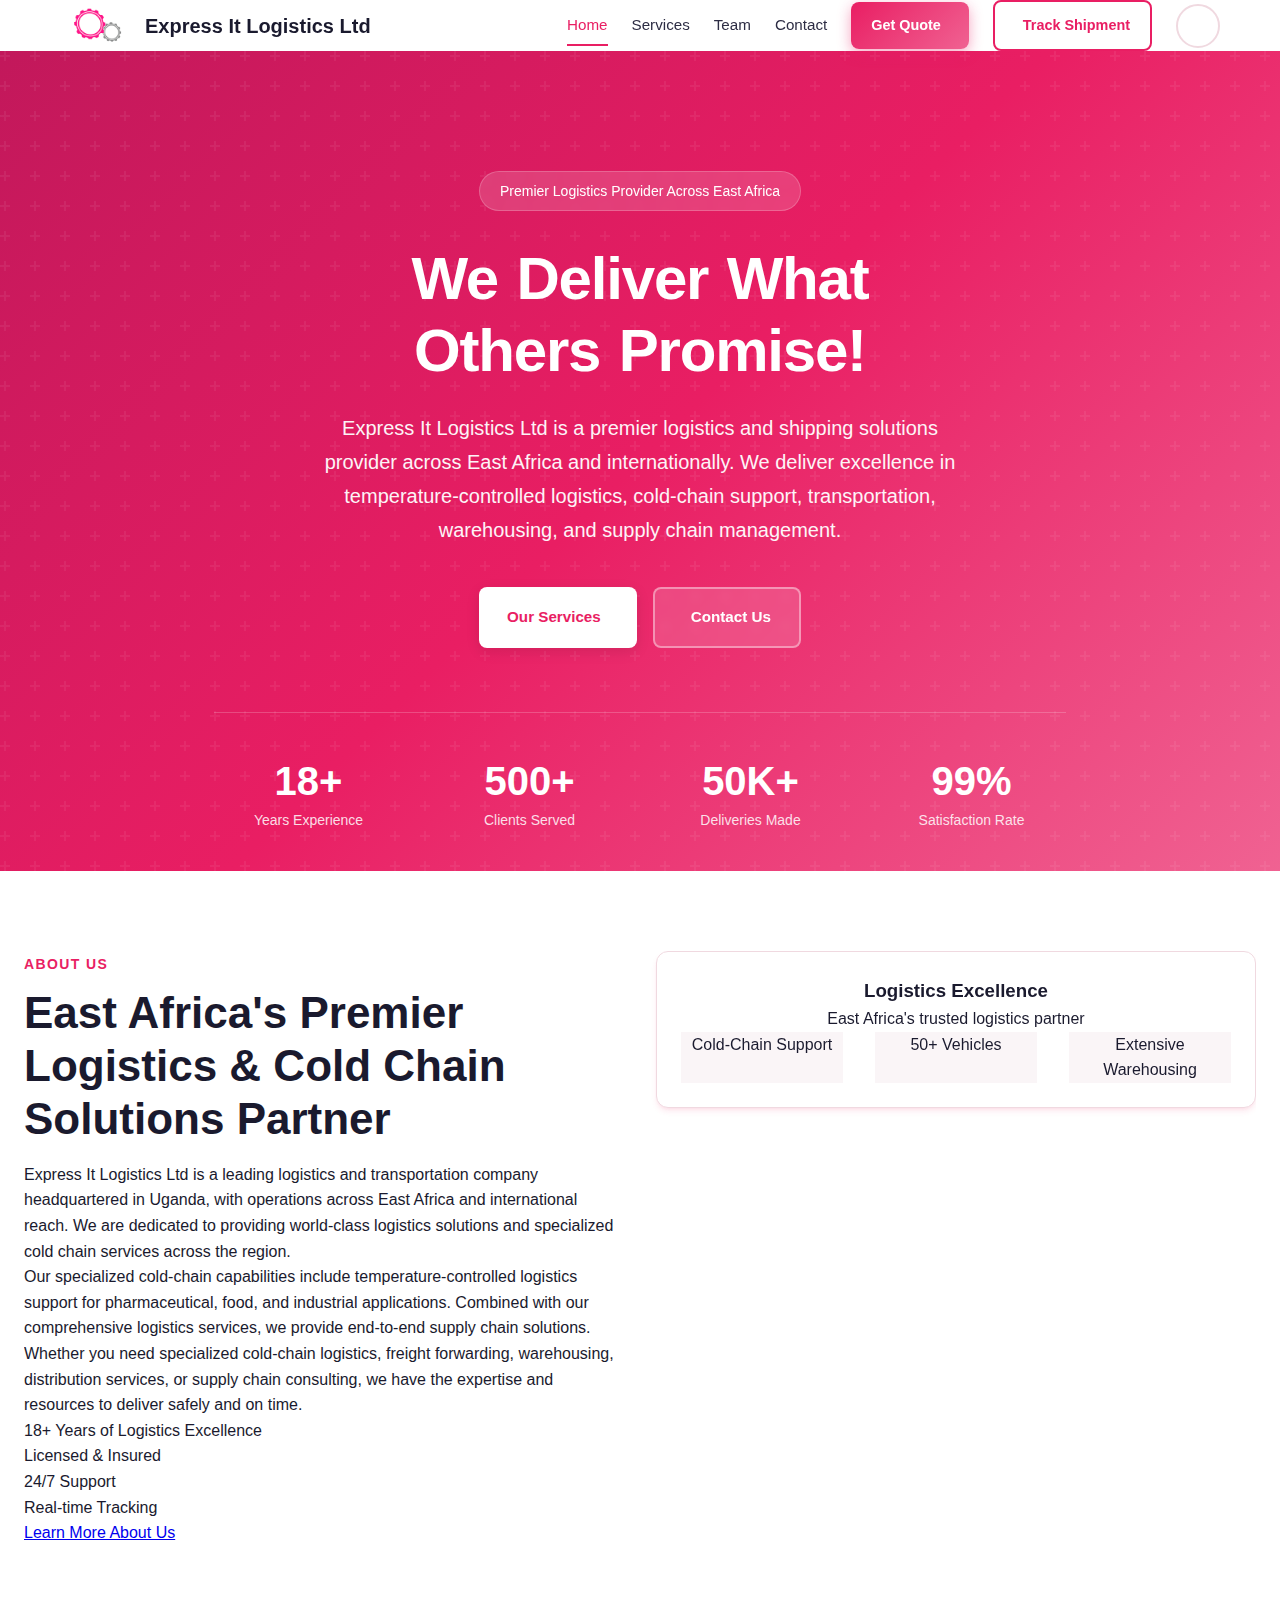
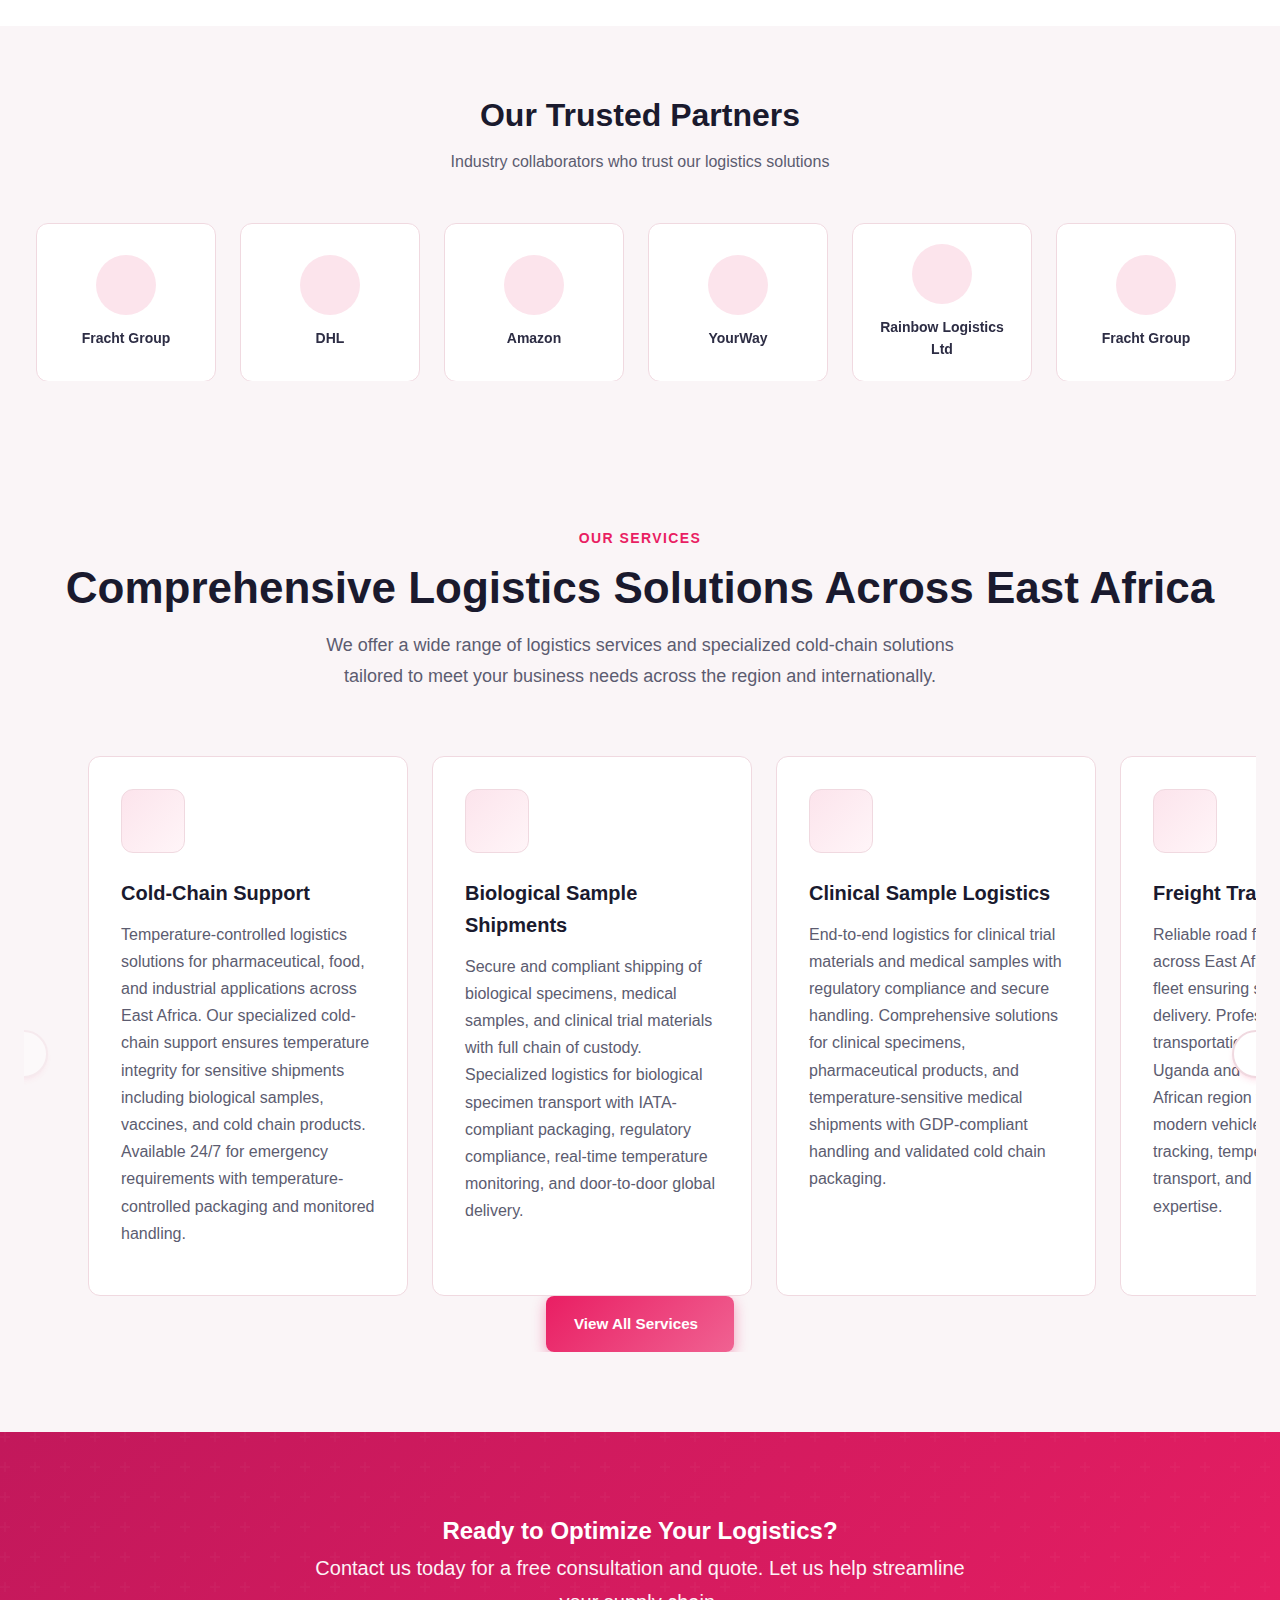
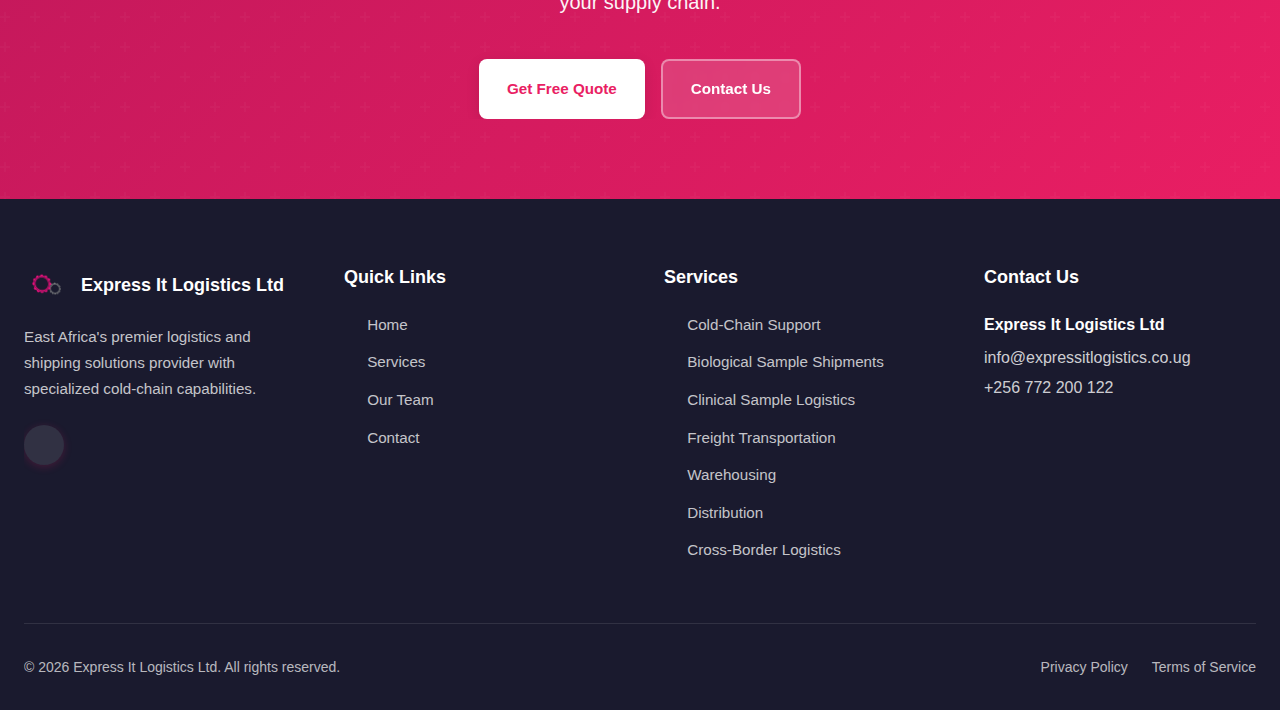
<file: index.html>
<!DOCTYPE html>
<html lang="en">
<head>
  <meta charset="UTF-8">
  <meta name="viewport" content="width=device-width, initial-scale=1.0">
  <meta name="description" content="Express It Logistics Ltd - premier logistics and shipping solutions provider across East Africa and internationally. Specialized cold-chain logistics, freight transportation, warehousing, and distribution services.">
  <meta name="keywords" content="logistics, shipping, freight, warehousing, transportation, East Africa, Uganda, cold chain, distribution, supply chain">
  <meta name="author" content="Express It Logistics Ltd">
  <meta name="robots" content="index, follow">
  <link rel="canonical" href="https://expressitlogistics.github.io/index.html">
  
  <!-- OpenGraph Meta Tags (Social Sharing) -->
  <meta property="og:title" content="Express It Logistics Ltd - Logistics & Shipping Solutions">
  <meta property="og:description" content="Premier logistics solutions provider across East Africa and internationally. Specialized cold-chain logistics, freight, warehousing, and distribution services.">
  <meta property="og:type" content="business.business">
  <meta property="og:url" content="https://expressitlogistics.github.io/">
  <meta property="og:site_name" content="Express It Logistics Ltd">
  <meta name="twitter:card" content="summary_large_image">
  <meta name="twitter:title" content="Express It Logistics Ltd">
  <meta name="twitter:description" content="Premier logistics solutions provider across East Africa and internationally.">
  
  <!-- Security Headers (Static Site) -->
  <meta http-equiv="X-UA-Compatible" content="IE=edge">
  <meta http-equiv="X-Content-Type-Options" content="nosniff">
  <meta http-equiv="X-Frame-Options" content="SAMEORIGIN">
  <meta name="referrer" content="strict-origin-when-cross-origin">
  <meta http-equiv="Content-Security-Policy" content="default-src 'self'; script-src 'self'; style-src 'self' https://fonts.googleapis.com https://cdnjs.cloudflare.com; font-src 'self' https://fonts.gstatic.com https://cdnjs.cloudflare.com; img-src 'self' data: https:; connect-src 'self'; frame-ancestors 'none'; base-uri 'self'; form-action 'self'">
  <meta name="Permissions-Policy" content="geolocation=(), microphone=(), camera=(), payment=(), usb=(), magnetometer=(), gyroscope=(), accelerometer=()">
  
  <title>Express It Logistics Ltd - Logistics & Shipping Solutions Provider</title>

  <!-- Font Awesome CDN -->
  <link rel="stylesheet" href="https://cdnjs.cloudflare.com/ajax/libs/font-awesome/6.4.0/css/all.min.css" integrity="sha512-iecdLmaskl7CVkqkXNQ/ZH/XLlvWZOJyj7Yy7tcenmpD1ypASozpmT/E0iPtmFIB46ZmdtAc9eNBvH0H/ZpiBw==" crossorigin="anonymous" referrerpolicy="no-referrer">

  <!-- Google Fonts with font-display: swap for better performance -->
  <link rel="preconnect" href="https://fonts.googleapis.com">
  <link rel="preconnect" href="https://fonts.gstatic.com" crossorigin>
  <link href="https://fonts.googleapis.com/css2?family=Inter:wght@300;400;500;600;700;800&display=swap" rel="stylesheet">

  <!-- Custom Styles -->
  <link rel="stylesheet" href="css/styles.css">

  <!-- PWA Manifest -->
  <link rel="manifest" href="manifest.json">
  <meta name="theme-color" content="#e91e63">
  <!-- Favicon -->
  <link rel="icon" type="image/png" href="assets/images/logo.png">

  <!-- JSON-LD Schema Markup (Organization & LocalBusiness) -->
  <script type="application/ld+json">
  {
    "@context": "https://schema.org",
    "@type": "LocalBusiness",
    "name": "Express It Logistics Ltd",
    "description": "Premier logistics and shipping solutions provider across East Africa and internationally. Specialized cold-chain logistics, freight transportation, warehousing, and distribution services.",
    "url": "https://expressitlogistics.github.io/",
    "telephone": "+256772200122",
    "email": "info@expressitlogistics.co.ug",
    "address": {
      "@type": "PostalAddress",
      "streetAddress": "Rumee House, 3rd Floor, Plot 19 Lumumba Avenue",
      "addressLocality": "Nakasero",
      "postalCode": "74638",
      "addressCountry": "UG",
      "addressRegion": "Kampala"
    },
    "sameAs": [
      "https://www.facebook.com/ExpressITLogistics",
      "https://www.linkedin.com/company/express-it-logistics",
      "https://www.instagram.com/expressitlogistics"
    ],
    "priceRange": "$$",
    "areaServed": {
      "@type": "GeoShape",
      "box": "-1.2921 29.8739 4.2476 35.3994"
    },
    "image": "https://expressitlogistics.github.io/assets/images/icon.svg",
    "openingHoursSpecification": [
      {
        "@type": "OpeningHoursSpecification",
        "dayOfWeek": ["Monday", "Tuesday", "Wednesday", "Thursday", "Friday"],
        "opens": "08:00",
        "closes": "18:00"
      },
      {
        "@type": "OpeningHoursSpecification",
        "dayOfWeek": "Saturday",
        "opens": "08:00",
        "closes": "14:00"
      }
    ],
    "hasService": [
      {
        "@type": "LocalBusiness",
        "name": "Cold-Chain Support",
        "description": "Temperature-controlled logistics solutions for pharmaceutical, food, and industrial applications across East Africa."
      },
      {
        "@type": "LocalBusiness",
        "name": "Biological Sample Shipments",
        "description": "Secure and compliant shipping of biological specimens, medical samples, and clinical trial materials with full chain of custody."
      },
      {
        "@type": "LocalBusiness",
        "name": "Clinical Sample Logistics",
        "description": "End-to-end logistics for clinical trial materials and medical samples with regulatory compliance and secure handling."
      },
      {
        "@type": "LocalBusiness",
        "name": "Freight Transportation",
        "description": "Professional freight and logistics services across East Africa and internationally"
      },
      {
        "@type": "LocalBusiness",
        "name": "Warehousing & Distribution",
        "description": "State-of-the-art warehouse and distribution services with scalable logistics infrastructure"
      }
    ],
    "knowsAbout": ["Cold Chain Logistics", "Freight Transportation", "Warehousing", "Distribution Services", "Supply Chain Management"],
    "additionalInfo": "24/7 Cold-Chain Support Available - Emergency and on-demand logistics support provided at any time upon request"
  }
  </script>
</head>
<body>

  <!-- Navigation Bar -->
  <header class="site-header">
    <div class="header-container">

      <div class="header-left">
        <a href="index.html" class="brand">
          <img src="assets/images/logo.png" alt="Express It Logistics Ltd">
          <span class="brand-text">Express It Logistics Ltd</span>
        </a>
      </div>

      <nav class="header-nav">
        <a href="index.html" class="nav-link active" aria-current="page">Home</a>
        <a href="pages/services.html" class="nav-link">Services</a>
        <a href="pages/team.html" class="nav-link">Team</a>
        <a href="pages/contact.html" class="nav-link">Contact</a>
        <a href="pages/contact.html" class="btn btn-primary">
          Get Quote
          <i class="fas fa-arrow-right" aria-hidden="true"></i>
        </a>
        <!-- Track Shipment Button -->
        <a href="https://www.track-trace.com/" class="btn btn-outline track-shipment-btn" aria-label="Track Shipment" target="_blank" rel="noopener noreferrer">
          <i class="fas fa-search" aria-hidden="true"></i>
          Track Shipment
        </a>
        <!-- Dark Mode Toggle -->
        <button id="dark-mode-toggle" class="dark-mode-toggle" aria-label="Toggle dark mode">
          <i class="fas fa-moon" aria-hidden="true"></i>
        </button>
        <!-- Mobile Menu Button -->
        <div class="mobile-menu-btn-container">
          <button id="mobile-menu-btn" class="mobile-menu-btn" aria-label="Open menu" aria-expanded="false">
            <i class="fas fa-bars" aria-hidden="true"></i>
            <i class="fas fa-times" aria-hidden="true"></i>
          </button>
        </div>
      </nav>

    </div>

    <!-- Mobile Menu -->
    <nav id="mobile-menu" role="navigation" aria-label="Mobile navigation">
      <a href="index.html" class="mobile-nav-link active" aria-current="page">Home</a>
      <a href="pages/services.html" class="mobile-nav-link">Services</a>
      <a href="pages/team.html" class="mobile-nav-link">Team</a>
      <a href="pages/contact.html" class="mobile-nav-link">Contact</a>
      <a href="https://www.track-trace.com/" class="mobile-nav-link" target="_blank" rel="noopener noreferrer" aria-label="Track Shipment">
        <i class="fas fa-search" aria-hidden="true" style="margin-right: 0.5rem;"></i>
        Track Shipment
      </a>
      <a href="pages/contact.html" class="btn btn-primary inline-block mt-2">
        Get Quote
        <i class="fas fa-arrow-right" aria-hidden="true"></i>
      </a>
      <div class="mobile-dark-mode-toggle">
        <button id="dark-mode-toggle-mobile" class="dark-mode-toggle" aria-label="Toggle dark mode">
          <i class="fas fa-moon" aria-hidden="true"></i>
        </button>
      </div>
    </nav>
  </header>

  <!-- Main Content -->
  <main role="main">

    <!-- Hero Section -->
    <section class="hero-section" aria-label="Hero">
      <div class="hero-content">
        <div class="animate-fade-in-up">
        <span class="hero-badge">
            <i class="fas fa-shipping-fast mr-2" aria-hidden="true"></i>
            Premier Logistics Provider Across East Africa
          </span>

          <h1 class="hero-title">
            We Deliver What<br>
            <span class="highlight">Others Promise!</span>
          </h1>

          <p class="hero-subtitle">
            Express It Logistics Ltd is a premier logistics and shipping solutions provider across East Africa and internationally. We deliver excellence in temperature-controlled logistics, cold-chain support, transportation, warehousing, and supply chain management.
          </p>

          <div class="hero-buttons">
            <a href="pages/services.html" class="btn btn-white">
              Our Services
              <i class="fas fa-arrow-right ml-2" aria-hidden="true"></i>
            </a>
            <a href="pages/contact.html" class="btn btn-secondary">
              <i class="fas fa-phone mr-2" aria-hidden="true"></i>
              Contact Us
            </a>
          </div>

          <!-- Stats -->
          <div class="hero-stats" aria-label="Company statistics">
            <div class="stat-item">
              <div class="stat-value">18+</div>
              <div class="stat-label">Years Experience</div>
            </div>
            <div class="stat-item">
              <div class="stat-value">500+</div>
              <div class="stat-label">Clients Served</div>
            </div>
            <div class="stat-item">
              <div class="stat-value">50K+</div>
              <div class="stat-label">Deliveries Made</div>
            </div>
            <div class="stat-item">
              <div class="stat-value">99%</div>
              <div class="stat-label">Satisfaction Rate</div>
            </div>
          </div>
      </div>

      <!-- Scroll Down Indicator -->
      <div class="scroll-indicator">
        <a href="#about" class="scroll-link" aria-label="Scroll to about section">
          <i class="fas fa-chevron-down" aria-hidden="true"></i>
        </a>
      </div>
    </section>

    <!-- About Section -->
    <section id="about" class="section section-light" aria-labelledby="about-title">
      <div class="section-content">
        <div class="grid grid-2" style="align-items: center;">
          <!-- Content -->
          <div>
        <span class="section-label">About Us</span>
          <h2 id="about-title" class="section-title mt-2 mb-6">
            East Africa's Premier Logistics & Cold Chain Solutions Partner
          </h2>
          <p class="text-secondary text-lg mb-6">
            Express It Logistics Ltd is a leading logistics and transportation company headquartered in Uganda, with operations across East Africa and international reach. We are dedicated to providing world-class logistics solutions and specialized cold chain services across the region.
          </p>
          <p class="text-secondary text-lg mb-6">
            Our specialized cold-chain capabilities include temperature-controlled logistics support for pharmaceutical, food, and industrial applications. Combined with our comprehensive logistics services, we provide end-to-end supply chain solutions.
          </p>
          <p class="text-secondary text-lg mb-8">
            Whether you need specialized cold-chain logistics, freight forwarding, warehousing, distribution services, or supply chain consulting, we have the expertise and resources to deliver safely and on time.
          </p>

            <div class="flex flex-wrap gap-4 mb-8">
              <div class="flex items-center gap-2">
                <i class="fas fa-check-circle text-primary" aria-hidden="true"></i>
                <span class="text-secondary">18+ Years of Logistics Excellence</span>
              </div>
              <div class="flex items-center gap-2">
                <i class="fas fa-check-circle text-primary" aria-hidden="true"></i>
                <span class="text-secondary">Licensed & Insured</span>
              </div>
              <div class="flex items-center gap-2">
                <i class="fas fa-check-circle text-primary" aria-hidden="true"></i>
                <span class="text-secondary">24/7 Support</span>
              </div>
              <div class="flex items-center gap-2">
                <i class="fas fa-check-circle text-primary" aria-hidden="true"></i>
                <span class="text-secondary">Real-time Tracking</span>
              </div>
            </div>

            <div>
              <a href="pages/contact.html" class="inline-flex items-center gap-2 text-primary font-semibold hover:gap-3 transition-all">
                Learn More About Us
                <i class="fas fa-arrow-right" aria-hidden="true"></i>
              </a>
            </div>
          </div>

          <!-- Image/Visual -->
          <div class="relative">
            <div class="card">
              <div class="text-center py-8">
                <div class="w-24 h-24 bg-primary rounded-full flex items-center justify-center mx-auto mb-6 shadow-lg">
                  <i class="fas fa-shipping-fast text-white text-4xl" aria-hidden="true"></i>
                </div>
                <h3 class="text-2xl font-bold mb-2">Logistics Excellence</h3>
                <p class="text-muted mb-8">East Africa's trusted logistics partner</p>

                <div class="grid grid-3 gap-4">
                  <div class="card-secondary p-4 text-center">
                    <i class="fas fa-snowflake text-primary text-2xl mb-2" aria-hidden="true"></i>
                    <div class="text-sm text-secondary">Cold-Chain Support</div>
                  </div>
                  <div class="card-secondary p-4 text-center">
                    <i class="fas fa-truck text-primary text-2xl mb-2" aria-hidden="true"></i>
                    <div class="text-sm text-secondary">50+ Vehicles</div>
                  </div>
                  <div class="card-secondary p-4 text-center">
                    <i class="fas fa-warehouse text-primary text-2xl mb-2" aria-hidden="true"></i>
                    <div class="text-sm text-secondary">Extensive Warehousing</div>
                  </div>
                </div>
              </div>

              <!-- Decorative Elements -->
              <div class="absolute -top-4 -right-4 w-24 h-24 bg-primary/20 rounded-full"></div>
              <div class="absolute -bottom-4 -left-4 w-32 h-32 bg-primary/20 rounded-full"></div>
            </div>
          </div>
        </div>
      </div>
    </section>

    <!-- Trusted Partners Section -->
    <section class="partners-section" aria-labelledby="partners-title">
      <div class="section-content">
        <div class="partners-header">
          <h2 id="partners-title" class="partners-title">Our Trusted Partners</h2>
        <p class="partners-subtitle">Industry collaborators who trust our logistics solutions</p>
        </div>

        <div class="partners-carousel-container">
          <div class="partners-carousel">
            <!-- Partner 1 - Fracht Group -->
            <a href="https://www.fracht.com" target="_blank" rel="noopener noreferrer" class="partner-item" aria-label="Fracht Group - Visit website">
              <div class="partner-logo">
                <div class="partner-logo-icon">
                  <i class="fas fa-ship" aria-hidden="true"></i>
                </div>
                <span class="partner-logo-text">Fracht Group</span>
              </div>
            </a>
            <!-- Partner 2 - DHL -->
            <a href="https://www.dhl.com" target="_blank" rel="noopener noreferrer" class="partner-item" aria-label="DHL - Visit website">
              <div class="partner-logo">
                <div class="partner-logo-icon">
                  <i class="fas fa-truck" aria-hidden="true"></i>
                </div>
                <span class="partner-logo-text">DHL</span>
              </div>
            </a>
            <!-- Partner 3 - Amazon -->
            <a href="https://www.amazon.com" target="_blank" rel="noopener noreferrer" class="partner-item" aria-label="Amazon - Visit website">
              <div class="partner-logo">
                <div class="partner-logo-icon">
                  <i class="fas fa-shopping-cart" aria-hidden="true"></i>
                </div>
                <span class="partner-logo-text">Amazon</span>
              </div>
            </a>
            <!-- Partner 4 - YourWay -->
            <a href="https://www.yourway.com" target="_blank" rel="noopener noreferrer" class="partner-item" aria-label="YourWay - Visit website">
              <div class="partner-logo">
                <div class="partner-logo-icon">
                  <i class="fas fa-route" aria-hidden="true"></i>
                </div>
                <span class="partner-logo-text">YourWay</span>
              </div>
            </a>
            <!-- Partner 5 - Rainbow Logistics -->
            <a href="https://rainbowell.com/" target="_blank" rel="noopener noreferrer" class="partner-item" aria-label="Rainbow Logistics Ltd - Visit website">
              <div class="partner-logo">
                <div class="partner-logo-icon">
                  <i class="fas fa-rainbow" aria-hidden="true"></i>
                </div>
                <span class="partner-logo-text">Rainbow Logistics Ltd</span>
              </div>
            </a>
            <!-- Duplicate set for seamless infinite loop -->
            <a href="https://www.fracht.com" target="_blank" rel="noopener noreferrer" class="partner-item" aria-label="Fracht Group - Visit website">
              <div class="partner-logo">
                <div class="partner-logo-icon">
                  <i class="fas fa-ship" aria-hidden="true"></i>
                </div>
                <span class="partner-logo-text">Fracht Group</span>
              </div>
            </a>
            <a href="https://www.dhl.com" target="_blank" rel="noopener noreferrer" class="partner-item" aria-label="DHL - Visit website">
              <div class="partner-logo">
                <div class="partner-logo-icon">
                  <i class="fas fa-truck" aria-hidden="true"></i>
                </div>
                <span class="partner-logo-text">DHL</span>
              </div>
            </a>
            <a href="https://www.amazon.com" target="_blank" rel="noopener noreferrer" class="partner-item" aria-label="Amazon - Visit website">
              <div class="partner-logo">
                <div class="partner-logo-icon">
                  <i class="fas fa-shopping-cart" aria-hidden="true"></i>
                </div>
                <span class="partner-logo-text">Amazon</span>
              </div>
            </a>
            <a href="https://www.yourway.com" target="_blank" rel="noopener noreferrer" class="partner-item" aria-label="YourWay - Visit website">
              <div class="partner-logo">
                <div class="partner-logo-icon">
                  <i class="fas fa-route" aria-hidden="true"></i>
                </div>
                <span class="partner-logo-text">YourWay</span>
              </div>
            </a>
            <a href="https://rainbowell.com/" target="_blank" rel="noopener noreferrer" class="partner-item" aria-label="Rainbow Logistics Ltd - Visit website">
              <div class="partner-logo">
                <div class="partner-logo-icon">
                  <i class="fas fa-rainbow" aria-hidden="true"></i>
                </div>
                <span class="partner-logo-text">Rainbow Logistics Ltd</span>
              </div>
            </a>
          </div>
      </div>
    </section>

    <!-- Services Preview Section -->
    <section id="services" class="section section-secondary" aria-labelledby="services-title">
      <div class="section-content">
        <!-- Section Header -->
        <div class="section-header">
          <span class="section-label">Our Services</span>
          <h2 id="services-title" class="section-title mt-2 mb-4">
            Comprehensive Logistics Solutions Across East Africa
          </h2>
          <p class="section-subtitle">
            We offer a wide range of logistics services and specialized cold-chain solutions tailored to meet your business needs across the region and internationally.
          </p>
        </div>

        <!-- Services Sliding Carousel -->
        <div class="services-carousel-container">
          <div class="services-carousel" id="services-carousel">
            <!-- Service 1 - COLD-CHAIN SUPPORT -->
            <article class="service-slide">
              <div class="service-card service-slide-card">
                <div class="service-icon">
                  <i class="fas fa-snowflake" aria-hidden="true"></i>
                </div>
                <h3 class="service-title">Cold-Chain Support</h3>
                <p class="service-description">
                  Temperature-controlled logistics solutions for pharmaceutical, food, and industrial applications across East Africa. Our specialized cold-chain support ensures temperature integrity for sensitive shipments including biological samples, vaccines, and cold chain products. Available 24/7 for emergency requirements with temperature-controlled packaging and monitored handling.
                </p>
              </div>
            </article>

            <!-- Service 1b - BIOLOGICAL SAMPLE SHIPMENTS -->
            <article class="service-slide">
              <div class="service-card service-slide-card">
                <div class="service-icon">
                  <i class="fas fa-flask" aria-hidden="true"></i>
                </div>
                <h3 class="service-title">Biological Sample Shipments</h3>
                <p class="service-description">
                  Secure and compliant shipping of biological specimens, medical samples, and clinical trial materials with full chain of custody. Specialized logistics for biological specimen transport with IATA-compliant packaging, regulatory compliance, real-time temperature monitoring, and door-to-door global delivery.
                </p>
              </div>
            </article>

            <!-- Service 1c - CLINICAL SAMPLE LOGISTICS -->
            <article class="service-slide">
              <div class="service-card service-slide-card">
                <div class="service-icon">
                  <i class="fas fa-dna" aria-hidden="true"></i>
                </div>
                <h3 class="service-title">Clinical Sample Logistics</h3>
                <p class="service-description">
                  End-to-end logistics for clinical trial materials and medical samples with regulatory compliance and secure handling. Comprehensive solutions for clinical specimens, pharmaceutical products, and temperature-sensitive medical shipments with GDP-compliant handling and validated cold chain packaging.
                </p>
              </div>
            </article>

            <!-- Service 2 - FREIGHT -->
            <article class="service-slide">
              <div class="service-card service-slide-card">
                <div class="service-icon">
                  <i class="fas fa-truck" aria-hidden="true"></i>
                </div>
                <h3 class="service-title">Freight Transportation</h3>
                <p class="service-description">
                  Reliable road freight services across East Africa with a modern fleet ensuring safe and timely delivery. Professional freight transportation solutions covering Uganda and the broader East African region with fleet of 50+ modern vehicles, real-time GPS tracking, temperature-controlled transport, and cross-border expertise.
                </p>
              </div>
            </article>

            <!-- Service 3 - WAREHOUSING -->
            <article class="service-slide">
              <div class="service-card service-slide-card">
                <div class="service-icon">
                  <i class="fas fa-warehouse" aria-hidden="true"></i>
                </div>
                <h3 class="service-title">Warehousing</h3>
                <p class="service-description">
                  Scalable logistics infrastructure with secure storage and inventory management solutions. Ample, scalable storage infrastructure with climate-controlled options for sensitive goods, advanced inventory management systems, bonded warehousing available, and cross-docking services.
                </p>
              </div>
            </article>

            <!-- Service 4 - DISTRIBUTION -->
            <article class="service-slide">
              <div class="service-card service-slide-card">
                <div class="service-icon">
                  <i class="fas fa-boxes-stacked" aria-hidden="true"></i>
                </div>
                <h3 class="service-title">Distribution Services</h3>
                <p class="service-description">
                  Efficient last-mile delivery and distribution network covering major cities and towns. Comprehensive distribution solutions ensuring your products reach customers efficiently across Uganda and East Africa with same-day delivery in Kampala, nationwide coverage, express and standard options, and proof of delivery documentation.
                </p>
              </div>
            </article>

            <!-- Service 5 - CONSULTING -->
            <article class="service-slide">
              <div class="service-card service-slide-card">
                <div class="service-icon">
                  <i class="fas fa-clipboard-list" aria-hidden="true"></i>
                </div>
                <h3 class="service-title">Supply Chain Consulting</h3>
                <p class="service-description">
                  Expert consulting services to optimize your supply chain efficiency and reduce costs. Strategic supply chain analysis and optimization to enhance your logistics performance with route optimization, cost analysis, supply chain audits, and strategic planning.
                </p>
              </div>
            </article>

            <!-- Service 6 - CROSS-BORDER -->
            <article class="service-slide">
              <div class="service-card service-slide-card">
                <div class="service-icon">
                  <i class="fas fa-earth-africa" aria-hidden="true"></i>
                </div>
                <h3 class="service-title">Cross-Border Logistics</h3>
                <p class="service-description">
                  Seamless cross-border transportation to Kenya, Tanzania, Rwanda, DRC, and beyond. End-to-end cross-border logistics solutions handling customs documentation, customs clearance assistance, door-to-door delivery, transit insurance, and full documentation handling.
                </p>
              </div>
            </article>
          </div>

          <!-- Carousel Navigation -->
          <div class="services-carousel-nav">
            <button class="services-carousel-btn services-carousel-prev" aria-label="Previous services">
              <i class="fas fa-chevron-left" aria-hidden="true"></i>
            </button>
            <button class="services-carousel-btn services-carousel-next" aria-label="Next services">
              <i class="fas fa-chevron-right" aria-hidden="true"></i>
            </button>
          </div>

        <!-- View All Services Button -->
        <div class="text-center mt-12">
          <a href="pages/services.html" class="btn btn-primary">
            View All Services
            <i class="fas fa-arrow-right ml-2" aria-hidden="true"></i>
          </a>
        </div>
    </section>

    <!-- Call to Action Section -->
    <section class="section section-dark" aria-labelledby="cta-title">
      <div class="section-content text-center">
        <h2 id="cta-title" class="text-3xl md:text-4xl font-bold text-white mb-4">Ready to Optimize Your Logistics?</h2>
        <p class="hero-subtitle mb-8">
          Contact us today for a free consultation and quote. Let us help streamline your supply chain.
        </p>
        <div class="hero-buttons">
          <a href="pages/contact.html" class="btn btn-white">
            Get Free Quote
          </a>
          <a href="pages/contact.html" class="btn btn-secondary">
            Contact Us
          </a>
        </div>
    </section>

  </main>

  <!-- Footer -->
  <footer class="footer" role="contentinfo">
    <div class="footer-content">
      <div class="footer-grid">
        <!-- Company Info -->
        <div class="footer-brand">
          <div class="footer-logo">
            <div class="logo-wrapper">
              <div class="logo-icon">
                <img src="assets/images/logo.png" alt="" aria-hidden="true" width="44" height="44" class="logo-load-animation">
              </div>
            </div>
            <div class="logo-text">
              <span class="logo-title text-white">Express It Logistics Ltd</span>
            </div>
          </div>
          <p class="footer-description">
            East Africa's premier logistics and shipping solutions provider with specialized cold-chain capabilities.
          </p>
          <div class="social-links">
            <a href="https://wa.me/256772200122" class="social-link" aria-label="WhatsApp" target="_blank" rel="noopener noreferrer">
              <i class="fab fa-whatsapp" aria-hidden="true"></i>
            </a>
          </div>
        </div>

        <!-- Quick Links -->
        <div>
          <h3 class="footer-title">Quick Links</h3>
          <ul class="footer-links">
            <li><a href="index.html" class="footer-link">Home</a></li>
            <li><a href="pages/services.html" class="footer-link">Services</a></li>
            <li><a href="pages/team.html" class="footer-link">Our Team</a></li>
            <li><a href="pages/contact.html" class="footer-link">Contact</a></li>
          </ul>
        </div>

        <!-- Services -->
        <div>
          <h3 class="footer-title">Services</h3>
          <ul class="footer-links">
            <li><a href="pages/services.html" class="footer-link">Cold-Chain Support</a></li>
            <li><a href="pages/services.html" class="footer-link">Biological Sample Shipments</a></li>
            <li><a href="pages/services.html" class="footer-link">Clinical Sample Logistics</a></li>
            <li><a href="pages/services.html" class="footer-link">Freight Transportation</a></li>
            <li><a href="pages/services.html" class="footer-link">Warehousing</a></li>
            <li><a href="pages/services.html" class="footer-link">Distribution</a></li>
            <li><a href="pages/services.html" class="footer-link">Cross-Border Logistics</a></li>
          </ul>
        </div>

        <!-- Contact -->
        <div class="footer-contact">
          <h3 class="footer-title">Contact Us</h3>
          <p class="footer-contact-name">Express It Logistics Ltd</p>
          <p class="footer-contact-email">
            <a href="mailto:info@expressitlogistics.co.ug">info@expressitlogistics.co.ug</a>
          </p>
          <p class="footer-contact-phone">
            <a href="tel:+256772200122">+256 772 200 122</a>
          </p>
        </div>
      </div>

      <!-- Copyright Bar -->
      <div class="footer-bottom">
        <p>&copy; <span class="copyright-year"></span> Express It Logistics Ltd. All rights reserved.</p>
        <div class="footer-legal">
          <a href="#">Privacy Policy</a>
          <a href="#">Terms of Service</a>
        </div>
      </div>
    </div>
  </footer>

  <!-- Main JavaScript -->
  <script src="js/main.js"></script>
</body>
</html>
</file>
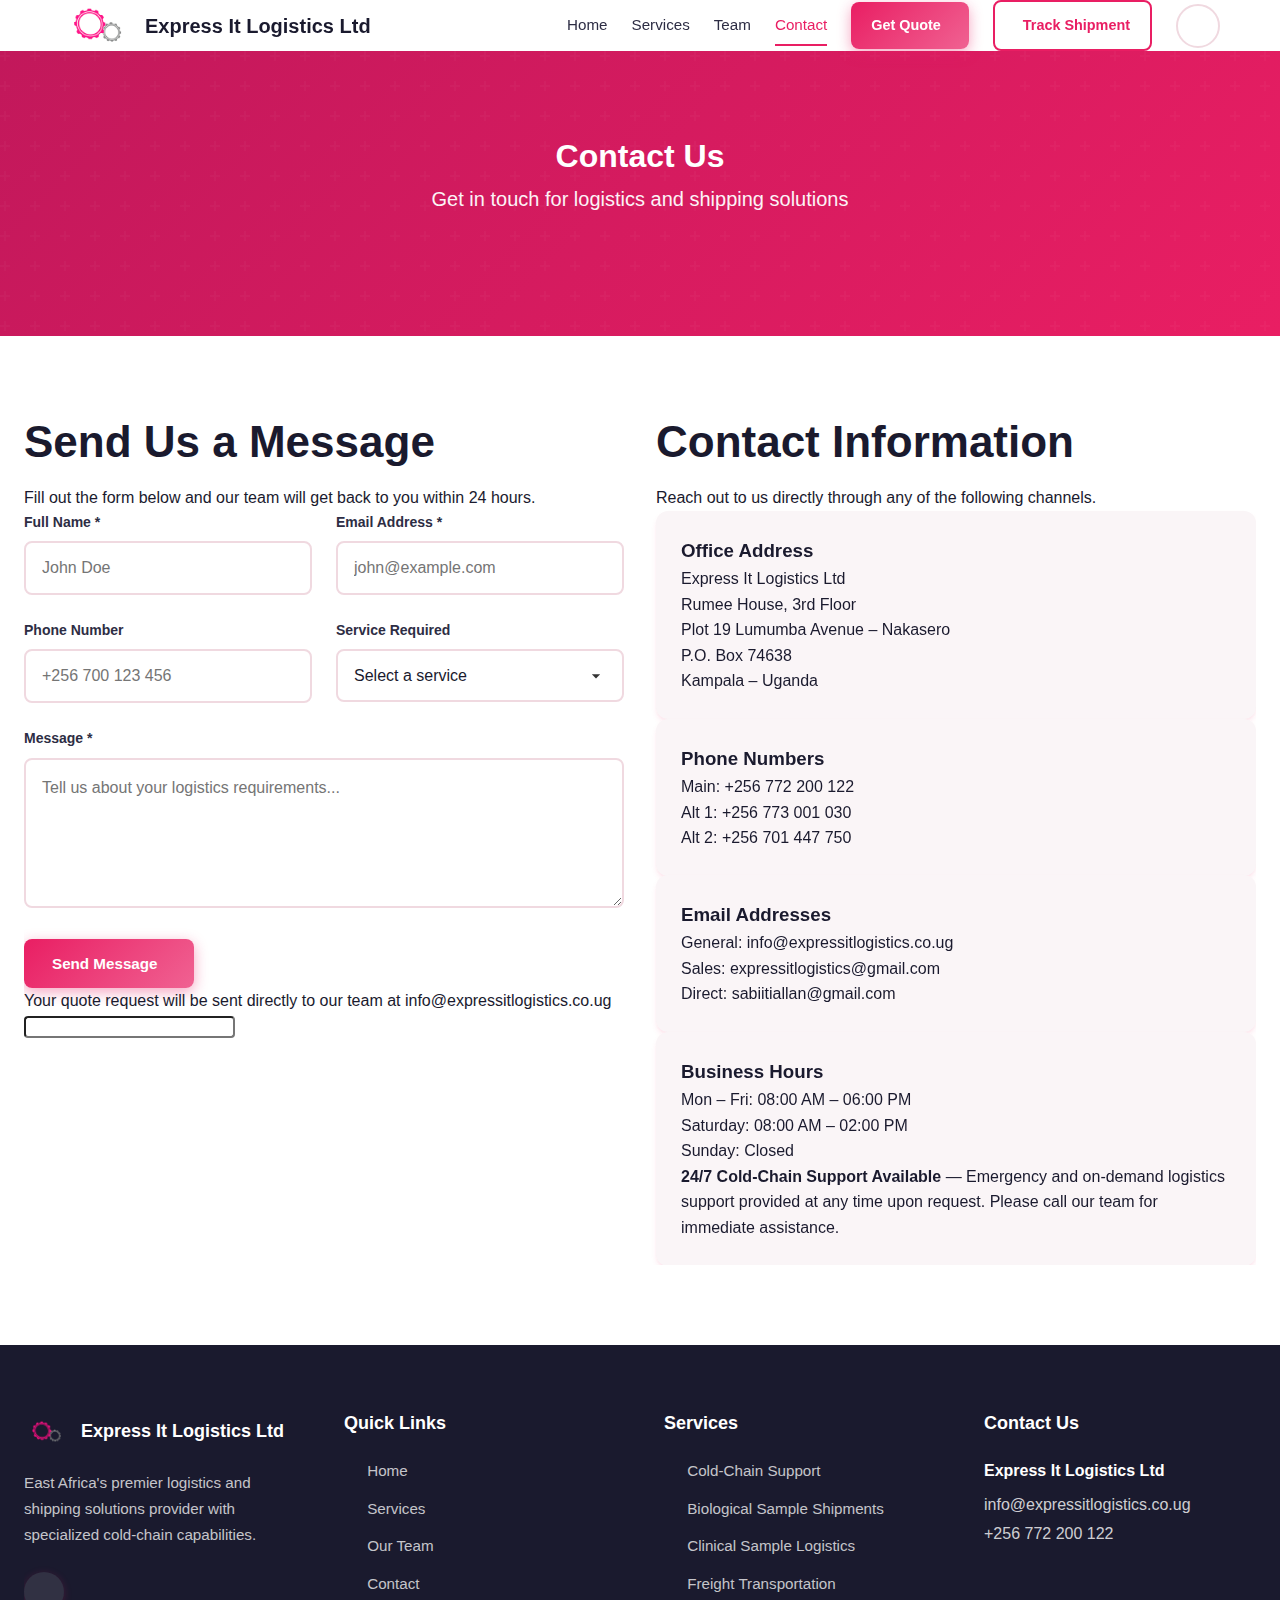
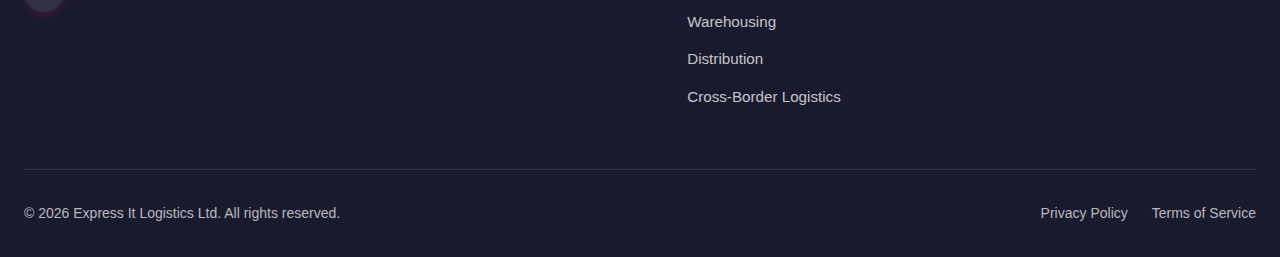
<file: pages/contact.html>
<!DOCTYPE html>
<html lang="en">
<head>
  <meta charset="UTF-8">
  <meta name="viewport" content="width=device-width, initial-scale=1.0">
  <meta name="description" content="Contact Express It Logistics Ltd - Get quotes for specialized cold-chain logistics, freight transportation, warehousing, and shipping solutions. 24/7 support available across East Africa.">
  <meta name="keywords" content="contact logistics, freight quote, East Africa logistics, shipping solutions, cold chain, Uganda logistics">
  <meta name="author" content="Express It Logistics Ltd">
  <meta name="robots" content="index, follow">
  <link rel="canonical" href="https://expressitlogistics.github.io/pages/contact.html">
  
  <!-- OpenGraph Meta Tags -->
  <meta property="og:title" content="Contact Express It Logistics Ltd">
  <meta property="og:description" content="Get in touch for logistics solutions and cold-chain services. 24/7 support available across East Africa.">
  <meta property="og:type" content="website">
  <meta property="og:url" content="https://expressitlogistics.github.io/pages/contact.html">
  <meta property="og:site_name" content="Express It Logistics Ltd">
  
  <!-- Security Headers (Static Site) -->
  <meta http-equiv="X-UA-Compatible" content="IE=edge">
  <meta http-equiv="X-Content-Type-Options" content="nosniff">
  <meta http-equiv="X-Frame-Options" content="SAMEORIGIN">
  <meta name="referrer" content="strict-origin-when-cross-origin">
  <meta http-equiv="Content-Security-Policy" content="default-src 'self'; script-src 'self'; style-src 'self' https://fonts.googleapis.com https://cdnjs.cloudflare.com; font-src 'self' https://fonts.gstatic.com https://cdnjs.cloudflare.com; img-src 'self' data: https:; connect-src 'self' https://formspree.io; frame-ancestors 'none'; base-uri 'self'; form-action 'self' https://formspree.io">
  <meta name="Permissions-Policy" content="geolocation=(), microphone=(), camera=(), payment=(), usb=(), magnetometer=(), gyroscope=(), accelerometer=()">
  
  <title>Contact Express It Logistics Ltd - Logistics Solutions</title>

  <!-- Font Awesome CDN -->
  <link rel="stylesheet" href="https://cdnjs.cloudflare.com/ajax/libs/font-awesome/6.4.0/css/all.min.css" integrity="sha512-iecdLmaskl7CVkqkXNQ/ZH/XLlvWZOJyj7Yy7tcenmpD1ypASozpmT/E0iPtmFIB46ZmdtAc9eNBvH0H/ZpiBw==" crossorigin="anonymous" referrerpolicy="no-referrer">

  <!-- Google Fonts -->
  <link rel="preconnect" href="https://fonts.googleapis.com">
  <link rel="preconnect" href="https://fonts.gstatic.com" crossorigin>
  <link href="https://fonts.googleapis.com/css2?family=Inter:wght@300;400;500;600;700;800&display=swap" rel="stylesheet">

  <!-- Custom Styles -->
  <link rel="stylesheet" href="../css/styles.css">

  <!-- PWA Manifest -->
  <link rel="manifest" href="../manifest.json">
  <meta name="theme-color" content="#e91e63">
  <!-- Favicon -->
  <link rel="icon" type="image/png" href="../assets/images/logo.png">

  <!-- JSON-LD Schema for Contact Page -->
  <script type="application/ld+json">
  {
    "@context": "https://schema.org",
    "@type": "ContactPage",
    "name": "Contact Express It Logistics Ltd",
    "url": "https://expressitlogistics.github.io/pages/contact.html",
    "organization": {
      "@type": "LocalBusiness",
      "name": "Express It Logistics Ltd",
      "address": {
        "@type": "PostalAddress",
        "streetAddress": "Rumee House, 3rd Floor, Plot 19 Lumumba Avenue",
        "addressLocality": "Nakasero",
        "postalCode": "74638",
        "addressCountry": "UG"
      },
      "telephone": "+256772200122",
      "email": "info@expressitlogistics.co.ug"
    }
  }
  </script>
</head>
<body>

  <!-- Navigation Bar -->
  <header class="site-header">
    <div class="header-container">

      <div class="header-left">
        <a href="../index.html" class="brand">
          <img src="../assets/images/logo.png" alt="Express It Logistics Ltd">
          <span class="brand-text">Express It Logistics Ltd</span>
        </a>
      </div>

      <nav class="header-nav">
        <a href="../index.html" class="nav-link">Home</a>
        <a href="services.html" class="nav-link">Services</a>
        <a href="team.html" class="nav-link">Team</a>
        <a href="contact.html" class="nav-link active" aria-current="page">Contact</a>
        <a href="contact.html" class="btn btn-primary">
          Get Quote
          <i class="fas fa-arrow-right" aria-hidden="true"></i>
        </a>
        <!-- Track Shipment Button -->
        <a href="https://www.track-trace.com/" class="btn btn-outline track-shipment-btn" aria-label="Track Shipment" target="_blank" rel="noopener noreferrer">
          <i class="fas fa-search" aria-hidden="true"></i>
          Track Shipment
        </a>
        <!-- Dark Mode Toggle -->
        <button id="dark-mode-toggle" class="dark-mode-toggle" aria-label="Toggle dark mode">
          <i class="fas fa-moon" aria-hidden="true"></i>
        </button>
        <!-- Mobile Menu Button -->
        <div class="mobile-menu-btn-container">
          <button id="mobile-menu-btn" class="mobile-menu-btn" aria-label="Open menu" aria-expanded="false">
            <i class="fas fa-bars" aria-hidden="true"></i>
            <i class="fas fa-times" aria-hidden="true"></i>
          </button>
        </div>
      </nav>

    </div>

    <!-- Mobile Menu -->
    <nav id="mobile-menu" role="navigation" aria-label="Mobile navigation">
      <a href="../index.html" class="mobile-nav-link">Home</a>
      <a href="services.html" class="mobile-nav-link">Services</a>
      <a href="team.html" class="mobile-nav-link">Team</a>
      <a href="contact.html" class="mobile-nav-link active" aria-current="page">Contact</a>
      <a href="https://www.track-trace.com/" class="mobile-nav-link" target="_blank" rel="noopener noreferrer" aria-label="Track Shipment">
        <i class="fas fa-search" aria-hidden="true" style="margin-right: 0.5rem;"></i>
        Track Shipment
      </a>
      <a href="contact.html" class="btn btn-primary inline-block mt-2">
        Get Quote
        <i class="fas fa-arrow-right" aria-hidden="true"></i>
      </a>
      <div class="mobile-dark-mode-toggle">
        <button id="dark-mode-toggle-mobile" class="dark-mode-toggle" aria-label="Toggle dark mode">
          <i class="fas fa-moon" aria-hidden="true"></i>
        </button>
      </div>
    </nav>
  </header>

  <!-- Main Content -->
  <main role="main">

    <!-- Page Header -->
    <section class="section section-dark" aria-labelledby="page-title">
      <div class="section-content text-center">
        <h1 id="page-title" class="text-4xl md:text-5xl font-bold text-white mb-4">Contact Us</h1>
        <p class="hero-subtitle">
          Get in touch for logistics and shipping solutions
        </p>
      </div>
    </section>

    <!-- Contact Section -->
    <section class="section section-light" aria-labelledby="contact-title">
      <div class="section-content">
        <div class="grid grid-2" style="align-items: start;">
          <!-- Contact Form -->
          <div>
            <h2 id="contact-title" class="section-title mb-6">Send Us a Message</h2>
            <p class="text-secondary mb-8">
              Fill out the form below and our team will get back to you within 24 hours.
            </p>

<form id="contact-form" class="space-y-6" action="https://formspree.io/f/mvzbzqyl" method="POST" novalidate>
              <div class="form-row">
                <div class="form-group">
                  <label for="name" class="form-label">Full Name *</label>
                  <input type="text" id="name" name="name" class="form-input" placeholder="John Doe" required aria-required="true">
                </div>
                <div class="form-group">
                  <label for="email" class="form-label">Email Address *</label>
                  <input type="email" id="email" name="email" class="form-input" placeholder="john@example.com" required aria-required="true">
                </div>
              </div>

              <div class="form-row">
                <div class="form-group">
                  <label for="phone" class="form-label">Phone Number</label>
                  <input type="tel" id="phone" name="phone" class="form-input" placeholder="+256 700 123 456">
                </div>
                <div class="form-group">
                  <label for="service" class="form-label">Service Required</label>
                  <select id="service" name="service" class="form-select">
                    <option value="">Select a service</option>
                    <option value="cold-chain">Cold-Chain Support</option>
                    <option value="biological-samples">Biological & Clinical Sample Logistics</option>
                    <option value="freight">Freight Transportation</option>
                    <option value="warehousing">Warehousing</option>
                    <option value="distribution">Distribution</option>
                    <option value="consulting">Supply Chain Consulting</option>
                    <option value="cross-border">Cross-Border Logistics</option>
                    <option value="other">Other</option>
                  </select>
                </div>
              </div>

              <div class="form-group">
                <label for="message" class="form-label">Message *</label>
                <textarea id="message" name="message" class="form-textarea" placeholder="Tell us about your logistics requirements..." required aria-required="true"></textarea>
              </div>

              <button type="submit" class="btn btn-primary">
                Send Message
                <i class="fas fa-paper-plane ml-2" aria-hidden="true"></i>
              </button>
<p class="text-muted text-sm mt-4">
                <i class="fas fa-info-circle mr-1" aria-hidden="true"></i>
                Your quote request will be sent directly to our team at info@expressitlogistics.co.ug
              </p>
              <!-- Formspree subject line for email identification -->
              <input type="hidden" name="_subject" value="Quote Request - Express It Logistics Ltd">
              <!-- Formspree honeypot - leave this field empty -->
              <input type="text" name="_gotcha" style="display:none" autocomplete="false" tabindex="-1" aria-hidden="true">
            </form>
          </div>

          <!-- Contact Info -->
          <div>
            <h2 class="section-title mb-6">Contact Information</h2>
            <p class="text-secondary mb-8">
              Reach out to us directly through any of the following channels.
            </p>

            <div class="space-y-6">
              <!-- Address -->
              <article class="card card-secondary flex items-start gap-4">
                <div class="w-12 h-12 bg-primary/10 rounded-lg flex items-center justify-center flex-shrink-0">
                  <i class="fas fa-map-marker-alt text-primary text-xl" aria-hidden="true"></i>
                </div>
                <div>
                  <h3 class="font-semibold text-primary-text mb-1">Office Address</h3>
              <p class="text-secondary">
                    Express It Logistics Ltd<br>
                    Rumee House, 3rd Floor<br>
                    Plot 19 Lumumba Avenue – Nakasero<br>
                    P.O. Box 74638<br>
                    Kampala – Uganda
                  </p>
                </div>
              </article>

              <!-- Phone -->
              <article class="card card-secondary flex items-start gap-4">
                <div class="w-12 h-12 bg-primary/10 rounded-lg flex items-center justify-center flex-shrink-0">
                  <i class="fas fa-phone text-primary text-xl" aria-hidden="true"></i>
                </div>
                <div>
                  <h3 class="font-semibold text-primary-text mb-1">Phone Numbers</h3>
                  <p class="text-secondary">
                    Main: +256 772 200 122<br>
                    Alt 1: +256 773 001 030<br>
                    Alt 2: +256 701 447 750
                  </p>
                </div>
              </article>

              <!-- Email -->
              <article class="card card-secondary flex items-start gap-4">
                <div class="w-12 h-12 bg-primary/10 rounded-lg flex items-center justify-center flex-shrink-0">
                  <i class="fas fa-envelope text-primary text-xl" aria-hidden="true"></i>
                </div>
                <div>
                  <h3 class="font-semibold text-primary-text mb-1">Email Addresses</h3>
                  <p class="text-secondary">
                    General: info@expressitlogistics.co.ug<br>
                    Sales: expressitlogistics@gmail.com<br>
                    Direct: sabiitiallan@gmail.com
                  </p>
                </div>
              </article>

              <!-- Working Hours -->
              <article class="card card-secondary flex items-start gap-4">
                <div class="w-12 h-12 bg-primary/10 rounded-lg flex items-center justify-center flex-shrink-0">
                  <i class="fas fa-clock text-primary text-xl" aria-hidden="true"></i>
                </div>
                <div>
                  <h3 class="font-semibold text-primary-text mb-1">Business Hours</h3>
                  <p class="text-secondary">
                    Mon – Fri: 08:00 AM – 06:00 PM<br>
                    Saturday: 08:00 AM – 02:00 PM<br>
                    Sunday: Closed
                  </p>
                  <p class="text-muted text-sm mt-3 leading-relaxed">
                    <i class="fas fa-snowflake mr-1" aria-hidden="true"></i>
                    <strong>24/7 Cold-Chain Support Available</strong> — Emergency and on-demand logistics support provided at any time upon request. Please call our team for immediate assistance.
                  </p>
                </div>
              </article>
            </div>
          </div>
        </div>
      </div>
    </section>

  </main>

  <!-- Footer -->
  <footer class="footer" role="contentinfo">
    <div class="footer-content">
      <div class="footer-grid">
        <!-- Company Info -->
        <div class="footer-brand">
          <div class="footer-logo">
            <div class="logo-wrapper">
              <div class="logo-icon">
                <img src="../assets/images/logo.png" alt="" aria-hidden="true" width="44" height="44">
              </div>
            </div>
            <div class="logo-text">
              <span class="logo-title text-white">Express It Logistics Ltd</span>
            </div>
          </div>
          <p class="footer-description">
            East Africa's premier logistics and shipping solutions provider with specialized cold-chain capabilities.
          </p>
          <div class="social-links">
            <a href="https://wa.me/256772200122" class="social-link" aria-label="WhatsApp" target="_blank" rel="noopener noreferrer">
              <i class="fab fa-whatsapp" aria-hidden="true"></i>
            </a>
          </div>
        </div>

        <!-- Quick Links -->
        <div>
          <h3 class="footer-title">Quick Links</h3>
          <ul class="footer-links">
            <li><a href="../index.html" class="footer-link">Home</a></li>
            <li><a href="services.html" class="footer-link">Services</a></li>
            <li><a href="team.html" class="footer-link">Our Team</a></li>
            <li><a href="contact.html" class="footer-link">Contact</a></li>
          </ul>
        </div>

        <!-- Services -->
        <div>
          <h3 class="footer-title">Services</h3>
          <ul class="footer-links">
            <li><a href="services.html" class="footer-link">Cold-Chain Support</a></li>
            <li><a href="services.html" class="footer-link">Biological Sample Shipments</a></li>
            <li><a href="services.html" class="footer-link">Clinical Sample Logistics</a></li>
            <li><a href="services.html" class="footer-link">Freight Transportation</a></li>
            <li><a href="services.html" class="footer-link">Warehousing</a></li>
            <li><a href="services.html" class="footer-link">Distribution</a></li>
            <li><a href="services.html" class="footer-link">Cross-Border Logistics</a></li>
          </ul>
        </div>

        <!-- Contact -->
        <div class="footer-contact">
          <h3 class="footer-title">Contact Us</h3>
          <p class="footer-contact-name">Express It Logistics Ltd</p>
          <p class="footer-contact-email">
            <a href="mailto:info@expressitlogistics.co.ug">info@expressitlogistics.co.ug</a>
          </p>
          <p class="footer-contact-phone">
            <a href="tel:+256772200122">+256 772 200 122</a>
          </p>
        </div>
      </div>

      <!-- Copyright Bar -->
      <div class="footer-bottom">
        <p>&copy; <span class="copyright-year"></span> Express It Logistics Ltd. All rights reserved.</p>
        <div class="footer-legal">
          <a href="#">Privacy Policy</a>
          <a href="#">Terms of Service</a>
        </div>
      </div>
    </div>
  </footer>

  <!-- Main JavaScript -->
  <script src="../js/main.js"></script>
</body>
</html>
</file>
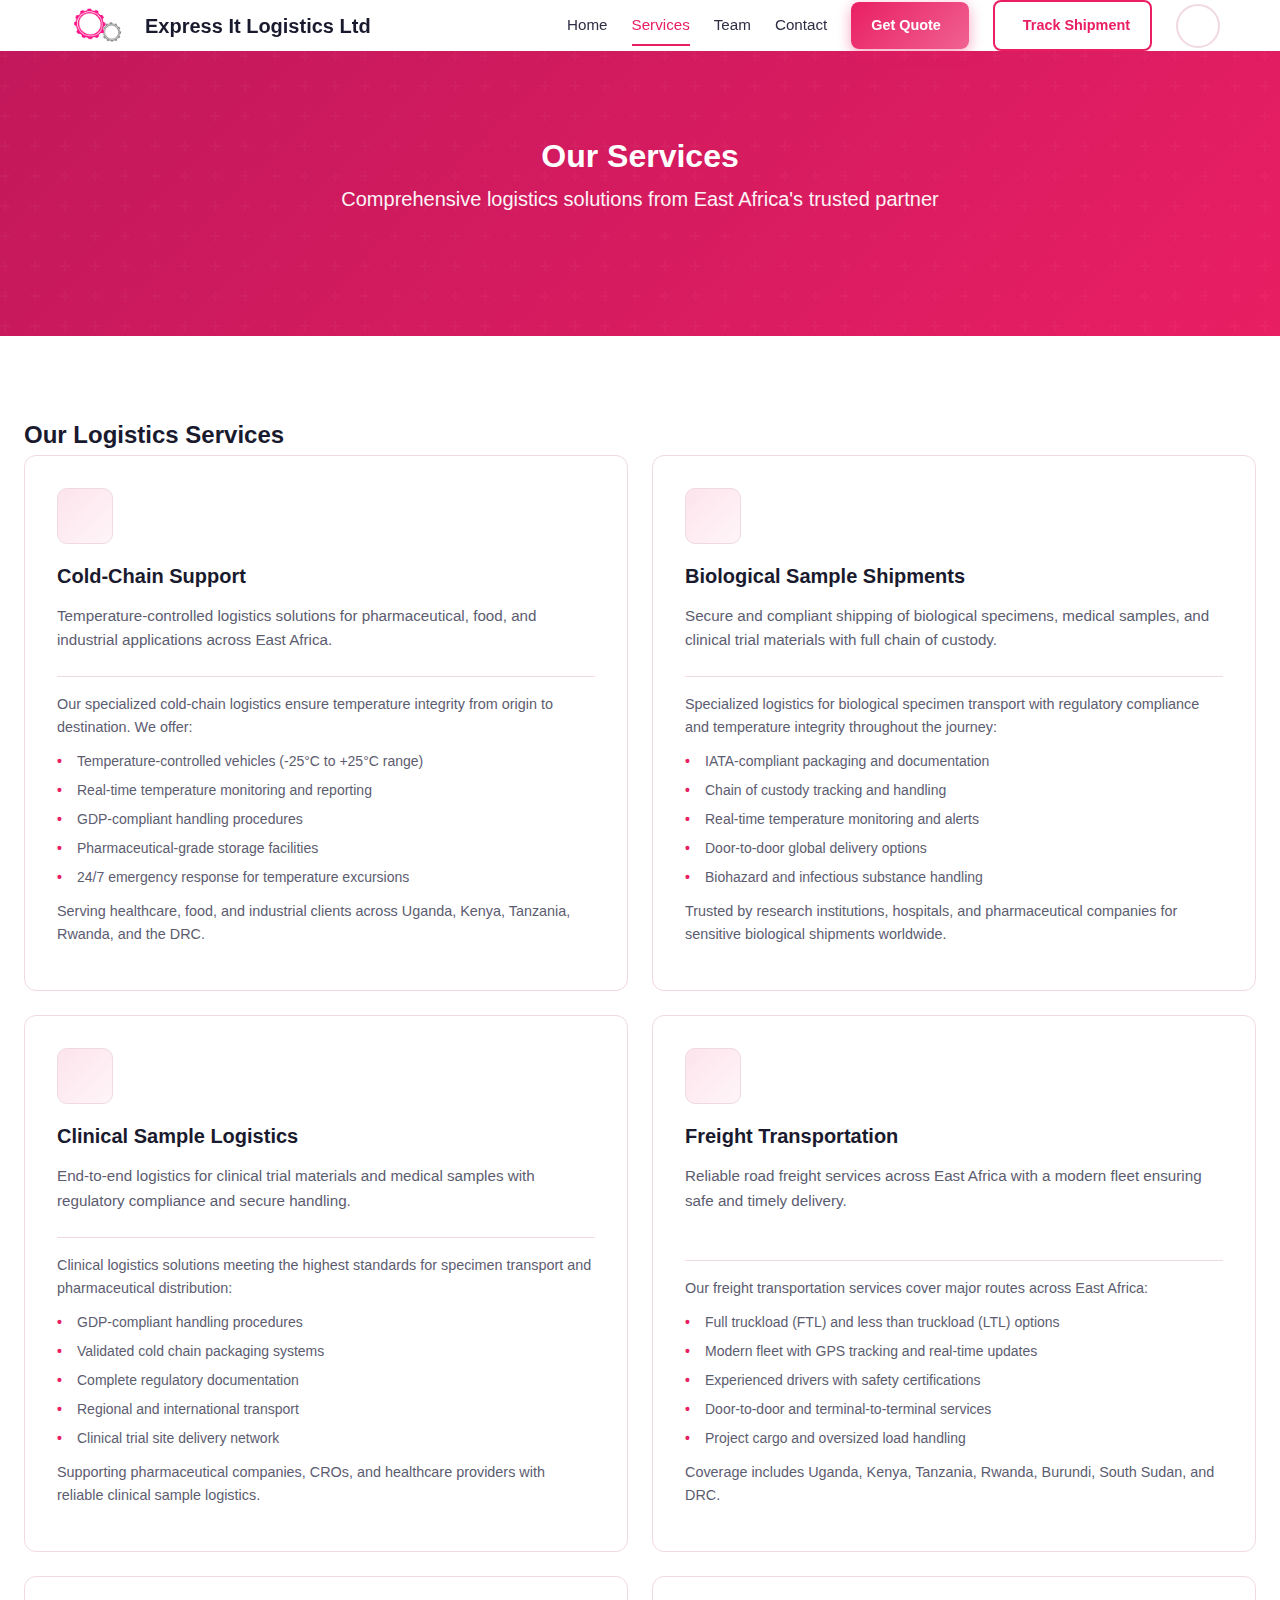
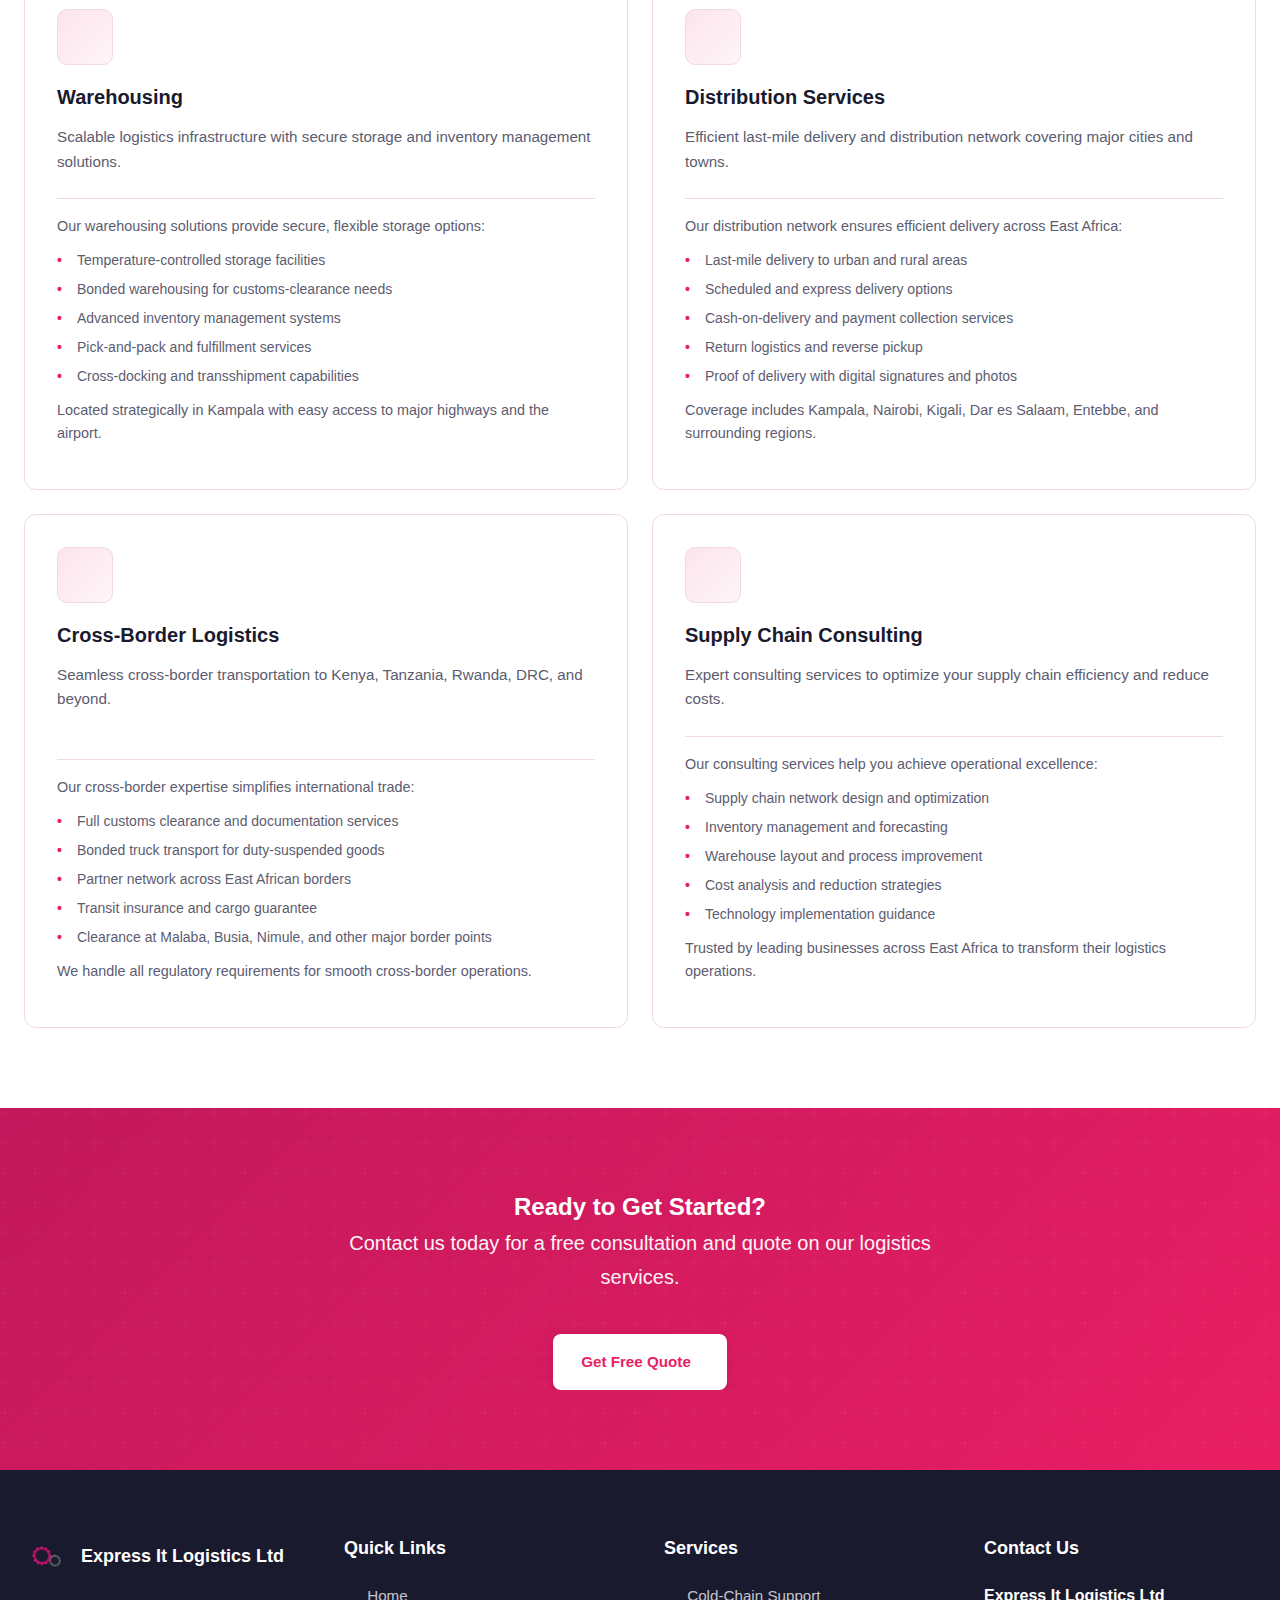
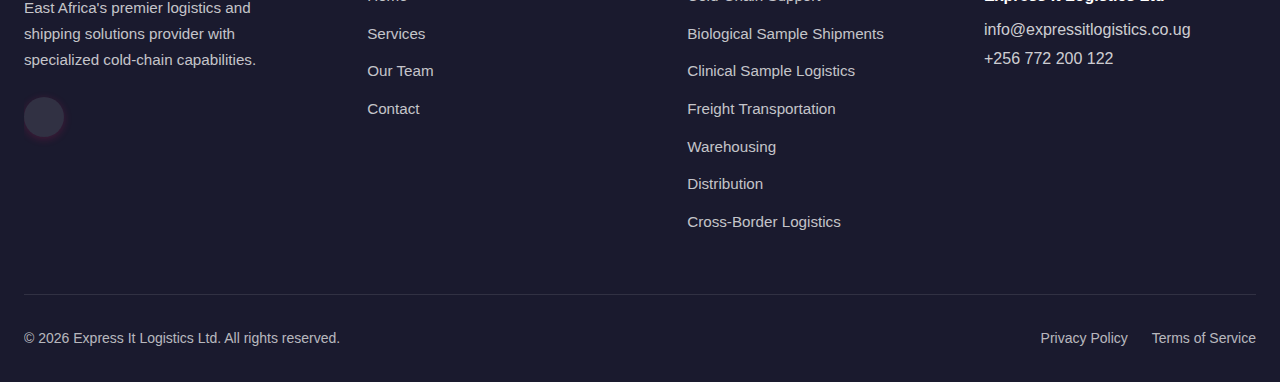
<file: pages/services.html>
<!DOCTYPE html>
<html lang="en">
<head>
  <meta charset="UTF-8">
  <meta name="viewport" content="width=device-width, initial-scale=1.0">
  <meta name="description" content="Express It Logistics Ltd services - Specialized cold-chain logistics, freight transportation, warehousing, distribution, and shipping solutions across East Africa and internationally.">
  <meta name="keywords" content="logistics, freight transportation, warehousing, distribution, logistics services, cold chain, East Africa, shipping, supply chain">
  <meta name="author" content="Express It Logistics Ltd">
  <meta name="robots" content="index, follow">
  <link rel="canonical" href="https://expressitlogistics.github.io/pages/services.html">
  
  <!-- OpenGraph Meta Tags -->
  <meta property="og:title" content="Express It Logistics Ltd Services">
  <meta property="og:description" content="Comprehensive logistics and shipping solutions for your business needs across East Africa and internationally.">
  <meta property="og:type" content="website">
  <meta property="og:url" content="https://expressitlogistics.github.io/pages/services.html">
  <meta property="og:site_name" content="Express It Logistics Ltd">
  
  <!-- Security Headers (Static Site) -->
  <meta http-equiv="X-UA-Compatible" content="IE=edge">
  <meta http-equiv="X-Content-Type-Options" content="nosniff">
  <meta http-equiv="X-Frame-Options" content="SAMEORIGIN">
  <meta name="referrer" content="strict-origin-when-cross-origin">
  <meta http-equiv="Content-Security-Policy" content="default-src 'self'; script-src 'self'; style-src 'self' https://fonts.googleapis.com https://cdnjs.cloudflare.com; font-src 'self' https://fonts.gstatic.com https://cdnjs.cloudflare.com; img-src 'self' data: https:; connect-src 'self'; frame-ancestors 'none'; base-uri 'self'; form-action 'self'">
  <meta name="Permissions-Policy" content="geolocation=(), microphone=(), camera=(), payment=(), usb=(), magnetometer=(), gyroscope=(), accelerometer=()">
  
  <title>Services - Express It Logistics Ltd - Logistics & Shipping Solutions</title>

  <!-- Font Awesome CDN -->
  <link rel="stylesheet" href="https://cdnjs.cloudflare.com/ajax/libs/font-awesome/6.4.0/css/all.min.css" integrity="sha512-iecdLmaskl7CVkqkXNQ/ZH/XLlvWZOJyj7Yy7tcenmpD1ypASozpmT/E0iPtmFIB46ZmdtAc9eNBvH0H/ZpiBw==" crossorigin="anonymous" referrerpolicy="no-referrer">

  <!-- Google Fonts -->
  <link rel="preconnect" href="https://fonts.googleapis.com">
  <link rel="preconnect" href="https://fonts.gstatic.com" crossorigin>
  <link href="https://fonts.googleapis.com/css2?family=Inter:wght@300;400;500;600;700;800&display=swap" rel="stylesheet">

  <!-- Custom Styles -->
  <link rel="stylesheet" href="../css/styles.css">

  <!-- PWA Manifest -->
  <link rel="manifest" href="../manifest.json">
  <meta name="theme-color" content="#e91e63">
  <!-- Favicon -->
  <link rel="icon" type="image/png" href="../assets/images/logo.png">

  <!-- JSON-LD Schema for Services -->
  <script type="application/ld+json">
  {
    "@context": "https://schema.org",
    "@type": "Service",
    "name": "Express It Logistics Ltd Services",
    "url": "https://expressitlogistics.github.io/pages/services.html",
    "provider": {
      "@type": "LocalBusiness",
      "name": "Express It Logistics Ltd"
    },
    "areaServed": "East Africa, International",
    "hasOfferingDetails": [
      {
        "@type": "Service",
        "name": "Cold-Chain Support",
        "description": "Temperature-controlled logistics solutions for pharmaceutical, food, and industrial applications"
      },
      {
        "@type": "Service",
        "name": "Biological Sample Shipments",
        "description": "Secure and compliant shipping of biological specimens, medical samples, and clinical trial materials"
      },
      {
        "@type": "Service",
        "name": "Clinical Sample Logistics",
        "description": "End-to-end logistics for clinical trial materials and medical samples with regulatory compliance"
      },
      {
        "@type": "Service",
        "name": "Freight Transportation",
        "description": "Professional freight and logistics services across East Africa and internationally"
      },
      {
        "@type": "Service",
        "name": "Warehousing & Distribution",
        "description": "State-of-the-art warehouse facilities with scalable logistics infrastructure"
      }
    ]
  }
  </script>
</head>
<body>

  <!-- Navigation Bar -->
  <header class="site-header">
    <div class="header-container">

      <div class="header-left">
        <a href="../index.html" class="brand">
          <img src="../assets/images/logo.png" alt="Express It Logistics Ltd">
          <span class="brand-text">Express It Logistics Ltd</span>
        </a>
      </div>

      <nav class="header-nav">
        <a href="../index.html" class="nav-link">Home</a>
        <a href="services.html" class="nav-link active" aria-current="page">Services</a>
        <a href="team.html" class="nav-link">Team</a>
        <a href="contact.html" class="nav-link">Contact</a>
        <a href="contact.html" class="btn btn-primary">
          Get Quote
          <i class="fas fa-arrow-right" aria-hidden="true"></i>
        </a>
        <!-- Track Shipment Button -->
        <a href="https://www.track-trace.com/" class="btn btn-outline track-shipment-btn" aria-label="Track Shipment" target="_blank" rel="noopener noreferrer">
          <i class="fas fa-search" aria-hidden="true"></i>
          Track Shipment
        </a>
        <!-- Dark Mode Toggle -->
        <button id="dark-mode-toggle" class="dark-mode-toggle" aria-label="Toggle dark mode">
          <i class="fas fa-moon" aria-hidden="true"></i>
        </button>
        <!-- Mobile Menu Button -->
        <div class="mobile-menu-btn-container">
          <button id="mobile-menu-btn" class="mobile-menu-btn" aria-label="Open menu" aria-expanded="false">
            <i class="fas fa-bars" aria-hidden="true"></i>
            <i class="fas fa-times" aria-hidden="true"></i>
          </button>
        </div>
      </nav>

    </div>

    <!-- Mobile Menu -->
    <nav id="mobile-menu" role="navigation" aria-label="Mobile navigation">
      <a href="../index.html" class="mobile-nav-link">Home</a>
      <a href="services.html" class="mobile-nav-link active" aria-current="page">Services</a>
      <a href="team.html" class="mobile-nav-link">Team</a>
      <a href="contact.html" class="mobile-nav-link">Contact</a>
      <a href="https://www.track-trace.com/" class="mobile-nav-link" target="_blank" rel="noopener noreferrer" aria-label="Track Shipment">
        <i class="fas fa-search" aria-hidden="true" style="margin-right: 0.5rem;"></i>
        Track Shipment
      </a>
      <a href="contact.html" class="btn btn-primary inline-block mt-2">
        Get Quote
        <i class="fas fa-arrow-right" aria-hidden="true"></i>
      </a>
      <div class="mobile-dark-mode-toggle">
        <button id="dark-mode-toggle-mobile" class="dark-mode-toggle" aria-label="Toggle dark mode">
          <i class="fas fa-moon" aria-hidden="true"></i>
        </button>
      </div>
    </nav>
  </header>

  <!-- Main Content -->
  <main role="main">

    <!-- Page Header -->
    <section class="section section-dark" aria-labelledby="page-title">
      <div class="section-content text-center">
        <h1 id="page-title" class="text-4xl md:text-5xl font-bold text-white mb-4">Our Services</h1>
        <p class="hero-subtitle">
          Comprehensive logistics solutions from East Africa's trusted partner
        </p>
      </div>
    </section>

    <!-- Services Section -->
    <section class="section section-light" aria-labelledby="services-title">
      <div class="section-content">
        <h2 id="services-title" class="sr-only">Our Logistics Services</h2>
        
        <!-- Services Vertical Grid -->
        <div class="services-page-grid">
          
          <!-- Service 1 - COLD-CHAIN SUPPORT -->
          <article class="service-page-card">
            <div class="service-page-icon">
              <i class="fas fa-snowflake" aria-hidden="true"></i>
            </div>
            <h3 class="service-page-title">Cold-Chain Support</h3>
            <p class="service-page-description">
              Temperature-controlled logistics solutions for pharmaceutical, food, and industrial applications across East Africa.
            </p>
            <div class="service-page-full-details">
              <p>Our specialized cold-chain logistics ensure temperature integrity from origin to destination. We offer:</p>
              <ul>
                <li>Temperature-controlled vehicles (-25°C to +25°C range)</li>
                <li>Real-time temperature monitoring and reporting</li>
                <li>GDP-compliant handling procedures</li>
                <li>Pharmaceutical-grade storage facilities</li>
                <li>24/7 emergency response for temperature excursions</li>
              </ul>
              <p>Serving healthcare, food, and industrial clients across Uganda, Kenya, Tanzania, Rwanda, and the DRC.</p>
            </div>
          </article>

          <!-- Service 2 - BIOLOGICAL SAMPLE SHIPMENTS -->
          <article class="service-page-card">
            <div class="service-page-icon">
              <i class="fas fa-flask" aria-hidden="true"></i>
            </div>
            <h3 class="service-page-title">Biological Sample Shipments</h3>
            <p class="service-page-description">
              Secure and compliant shipping of biological specimens, medical samples, and clinical trial materials with full chain of custody.
            </p>
            <div class="service-page-full-details">
              <p>Specialized logistics for biological specimen transport with regulatory compliance and temperature integrity throughout the journey:</p>
              <ul>
                <li>IATA-compliant packaging and documentation</li>
                <li>Chain of custody tracking and handling</li>
                <li>Real-time temperature monitoring and alerts</li>
                <li>Door-to-door global delivery options</li>
                <li>Biohazard and infectious substance handling</li>
              </ul>
              <p>Trusted by research institutions, hospitals, and pharmaceutical companies for sensitive biological shipments worldwide.</p>
            </div>
          </article>

          <!-- Service 3 - CLINICAL SAMPLE LOGISTICS -->
          <article class="service-page-card">
            <div class="service-page-icon">
              <i class="fas fa-dna" aria-hidden="true"></i>
            </div>
            <h3 class="service-page-title">Clinical Sample Logistics</h3>
            <p class="service-page-description">
              End-to-end logistics for clinical trial materials and medical samples with regulatory compliance and secure handling.
            </p>
            <div class="service-page-full-details">
              <p>Clinical logistics solutions meeting the highest standards for specimen transport and pharmaceutical distribution:</p>
              <ul>
                <li>GDP-compliant handling procedures</li>
                <li>Validated cold chain packaging systems</li>
                <li>Complete regulatory documentation</li>
                <li>Regional and international transport</li>
                <li>Clinical trial site delivery network</li>
              </ul>
              <p>Supporting pharmaceutical companies, CROs, and healthcare providers with reliable clinical sample logistics.</p>
            </div>
          </article>

          <!-- Service 4 - FREIGHT -->
          <article class="service-page-card">
            <div class="service-page-icon">
              <i class="fas fa-truck" aria-hidden="true"></i>
            </div>
            <h3 class="service-page-title">Freight Transportation</h3>
            <p class="service-page-description">
              Reliable road freight services across East Africa with a modern fleet ensuring safe and timely delivery.
            </p>
            <div class="service-page-full-details">
              <p>Our freight transportation services cover major routes across East Africa:</p>
              <ul>
                <li>Full truckload (FTL) and less than truckload (LTL) options</li>
                <li>Modern fleet with GPS tracking and real-time updates</li>
                <li>Experienced drivers with safety certifications</li>
                <li>Door-to-door and terminal-to-terminal services</li>
                <li>Project cargo and oversized load handling</li>
              </ul>
              <p>Coverage includes Uganda, Kenya, Tanzania, Rwanda, Burundi, South Sudan, and DRC.</p>
            </div>
          </article>

          <!-- Service 5 - WAREHOUSING -->
          <article class="service-page-card">
            <div class="service-page-icon">
              <i class="fas fa-warehouse" aria-hidden="true"></i>
            </div>
            <h3 class="service-page-title">Warehousing</h3>
            <p class="service-page-description">
              Scalable logistics infrastructure with secure storage and inventory management solutions.
            </p>
            <div class="service-page-full-details">
              <p>Our warehousing solutions provide secure, flexible storage options:</p>
              <ul>
                <li>Temperature-controlled storage facilities</li>
                <li>Bonded warehousing for customs-clearance needs</li>
                <li>Advanced inventory management systems</li>
                <li>Pick-and-pack and fulfillment services</li>
                <li>Cross-docking and transshipment capabilities</li>
              </ul>
              <p>Located strategically in Kampala with easy access to major highways and the airport.</p>
            </div>
          </article>

          <!-- Service 6 - DISTRIBUTION -->
          <article class="service-page-card">
            <div class="service-page-icon">
              <i class="fas fa-boxes-stacked" aria-hidden="true"></i>
            </div>
            <h3 class="service-page-title">Distribution Services</h3>
            <p class="service-page-description">
              Efficient last-mile delivery and distribution network covering major cities and towns.
            </p>
            <div class="service-page-full-details">
              <p>Our distribution network ensures efficient delivery across East Africa:</p>
              <ul>
                <li>Last-mile delivery to urban and rural areas</li>
                <li>Scheduled and express delivery options</li>
                <li>Cash-on-delivery and payment collection services</li>
                <li>Return logistics and reverse pickup</li>
                <li>Proof of delivery with digital signatures and photos</li>
              </ul>
              <p>Coverage includes Kampala, Nairobi, Kigali, Dar es Salaam, Entebbe, and surrounding regions.</p>
            </div>
          </article>

          <!-- Service 7 - CROSS-BORDER -->
          <article class="service-page-card">
            <div class="service-page-icon">
              <i class="fas fa-earth-africa" aria-hidden="true"></i>
            </div>
            <h3 class="service-page-title">Cross-Border Logistics</h3>
            <p class="service-page-description">
              Seamless cross-border transportation to Kenya, Tanzania, Rwanda, DRC, and beyond.
            </p>
            <div class="service-page-full-details">
              <p>Our cross-border expertise simplifies international trade:</p>
              <ul>
                <li>Full customs clearance and documentation services</li>
                <li>Bonded truck transport for duty-suspended goods</li>
                <li>Partner network across East African borders</li>
                <li>Transit insurance and cargo guarantee</li>
                <li>Clearance at Malaba, Busia, Nimule, and other major border points</li>
              </ul>
              <p>We handle all regulatory requirements for smooth cross-border operations.</p>
            </div>
          </article>

          <!-- Service 8 - CONSULTING -->
          <article class="service-page-card">
            <div class="service-page-icon">
              <i class="fas fa-clipboard-list" aria-hidden="true"></i>
            </div>
            <h3 class="service-page-title">Supply Chain Consulting</h3>
            <p class="service-page-description">
              Expert consulting services to optimize your supply chain efficiency and reduce costs.
            </p>
            <div class="service-page-full-details">
              <p>Our consulting services help you achieve operational excellence:</p>
              <ul>
                <li>Supply chain network design and optimization</li>
                <li>Inventory management and forecasting</li>
                <li>Warehouse layout and process improvement</li>
                <li>Cost analysis and reduction strategies</li>
                <li>Technology implementation guidance</li>
              </ul>
              <p>Trusted by leading businesses across East Africa to transform their logistics operations.</p>
            </div>
          </article>

        </div>

      </div>
    </section>

    <!-- Call to Action Section -->
    <section class="section section-dark" aria-labelledby="cta-title">
      <div class="section-content text-center">
        <h2 id="cta-title" class="text-3xl md:text-4xl font-bold text-white mb-4">Ready to Get Started?</h2>
        <p class="hero-subtitle mb-8">
          Contact us today for a free consultation and quote on our logistics services.
        </p>
        <a href="/pages/contact.html" class="btn btn-white">
          Get Free Quote
          <i class="fas fa-arrow-right ml-2" aria-hidden="true"></i>
        </a>
      </div>
    </section>

  </main>

  <!-- Footer -->
  <footer class="footer" role="contentinfo">
    <div class="footer-content">
      <div class="footer-grid">
        <!-- Company Info -->
        <div class="footer-brand">
          <div class="footer-logo">
            <div class="logo-wrapper">
              <div class="logo-icon">
                <img src="../assets/images/logo.png" alt="" aria-hidden="true" width="44" height="44">
              </div>
            </div>
            <div class="logo-text">
              <span class="logo-title text-white">Express It Logistics Ltd</span>
            </div>
          </div>
          <p class="footer-description">
            East Africa's premier logistics and shipping solutions provider with specialized cold-chain capabilities.
          </p>
          <div class="social-links">
            <a href="https://wa.me/256772200122" class="social-link" aria-label="WhatsApp" target="_blank" rel="noopener noreferrer">
              <i class="fab fa-whatsapp" aria-hidden="true"></i>
            </a>
          </div>
        </div>

        <!-- Quick Links -->
        <div>
          <h3 class="footer-title">Quick Links</h3>
          <ul class="footer-links">
            <li><a href="../index.html" class="footer-link">Home</a></li>
            <li><a href="services.html" class="footer-link">Services</a></li>
            <li><a href="team.html" class="footer-link">Our Team</a></li>
            <li><a href="contact.html" class="footer-link">Contact</a></li>
          </ul>
        </div>

        <!-- Services -->
        <div>
          <h3 class="footer-title">Services</h3>
          <ul class="footer-links">
            <li><a href="services.html" class="footer-link">Cold-Chain Support</a></li>
            <li><a href="services.html" class="footer-link">Biological Sample Shipments</a></li>
            <li><a href="services.html" class="footer-link">Clinical Sample Logistics</a></li>
            <li><a href="services.html" class="footer-link">Freight Transportation</a></li>
            <li><a href="services.html" class="footer-link">Warehousing</a></li>
            <li><a href="services.html" class="footer-link">Distribution</a></li>
            <li><a href="services.html" class="footer-link">Cross-Border Logistics</a></li>
          </ul>
        </div>

        <!-- Contact -->
        <div class="footer-contact">
          <h3 class="footer-title">Contact Us</h3>
          <p class="footer-contact-name">Express It Logistics Ltd</p>
          <p class="footer-contact-email">
            <a href="mailto:info@expressitlogistics.co.ug">info@expressitlogistics.co.ug</a>
          </p>
          <p class="footer-contact-phone">
            <a href="tel:+256772200122">+256 772 200 122</a>
          </p>
        </div>
      </div>

      <!-- Copyright Bar -->
      <div class="footer-bottom">
        <p>&copy; <span class="copyright-year"></span> Express It Logistics Ltd. All rights reserved.</p>
        <div class="footer-legal">
          <a href="#">Privacy Policy</a>
          <a href="#">Terms of Service</a>
        </div>
      </div>
    </div>
  </footer>

  <!-- Main JavaScript -->
  <script src="../js/main.js"></script>
</body>
</html>
</file>
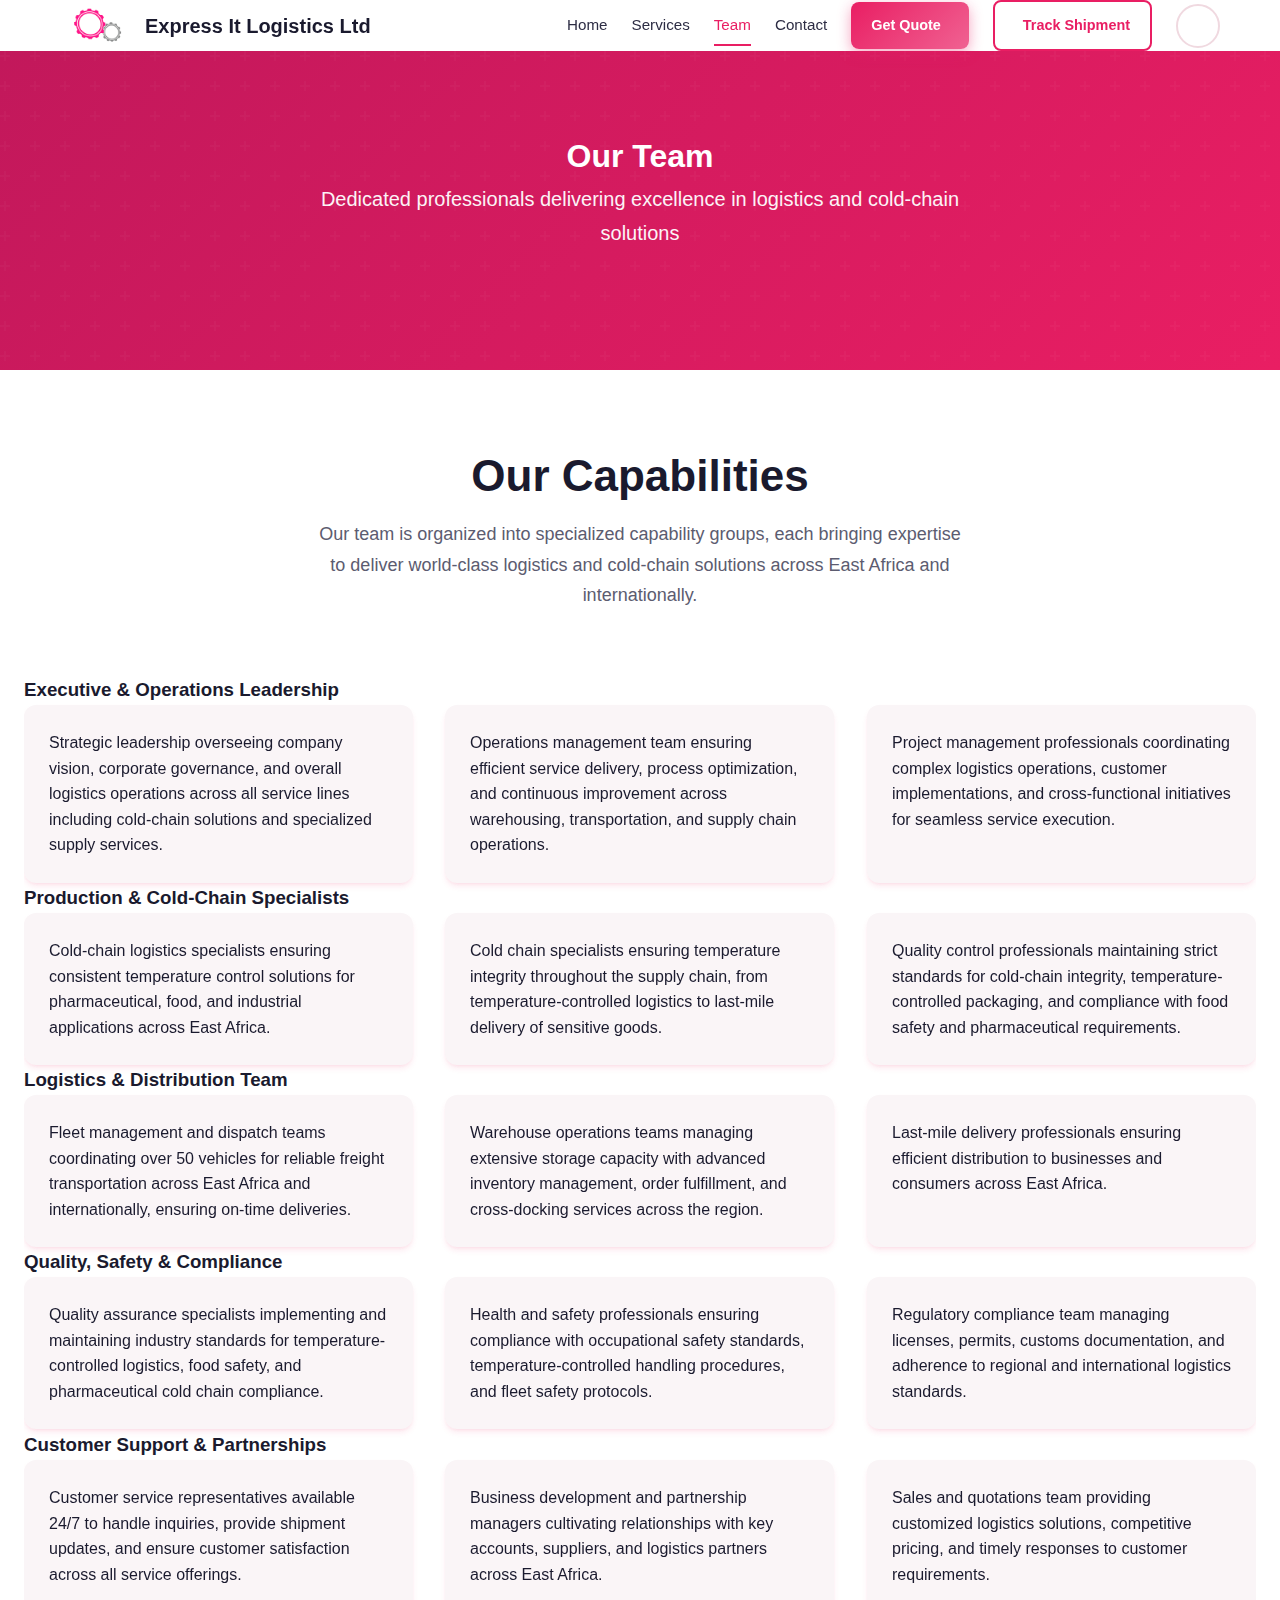
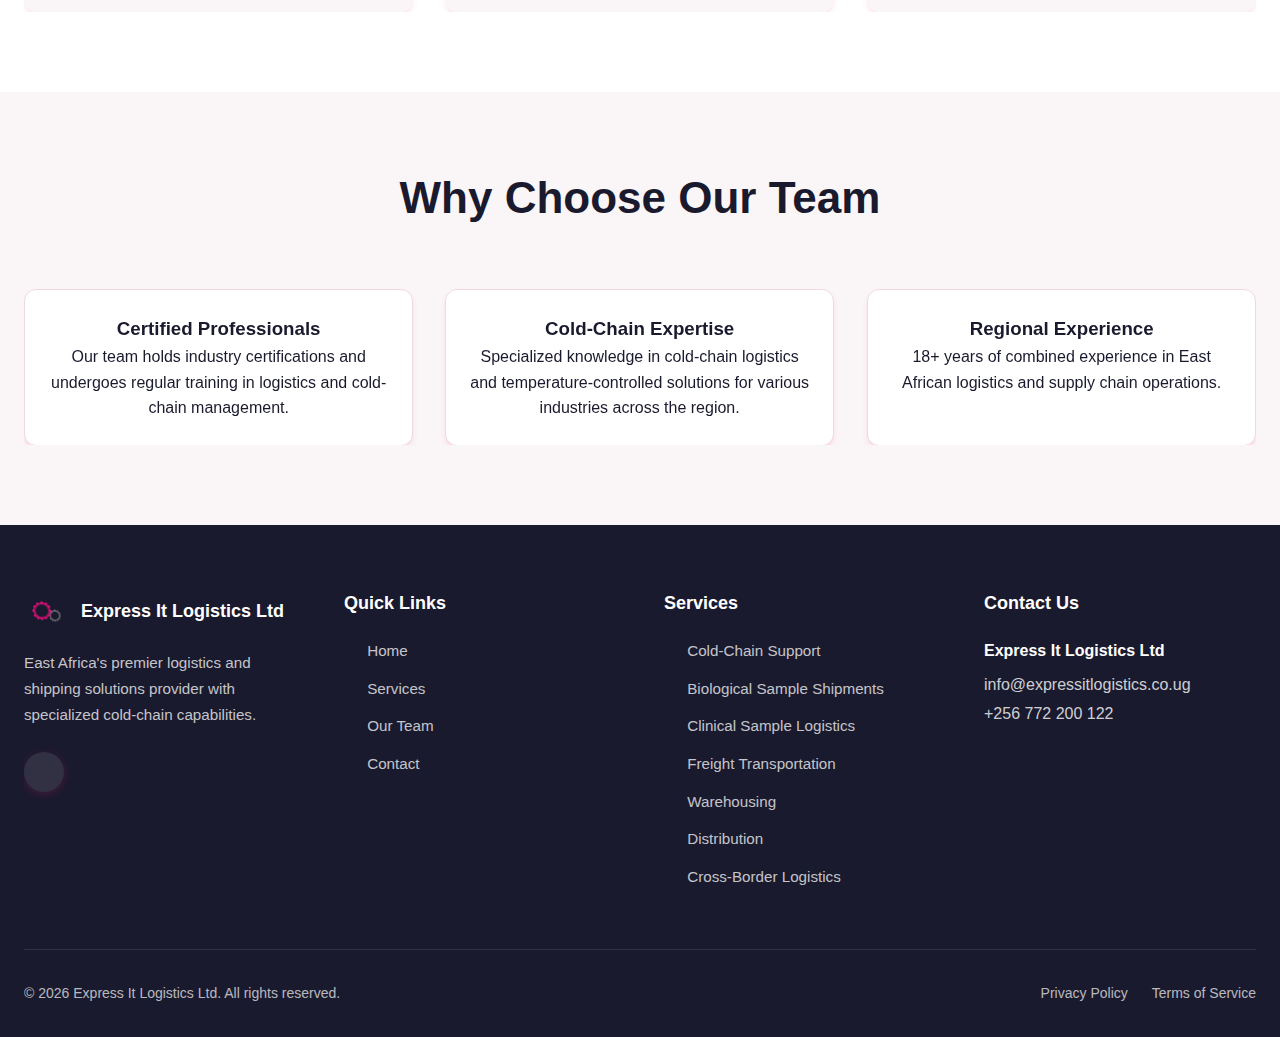
<file: pages/team.html>
<!DOCTYPE html>
<html lang="en">
<head>
  <meta charset="UTF-8">
  <meta name="viewport" content="width=device-width, initial-scale=1.0">
  <meta name="description" content="Meet the expert team at Express It Logistics Ltd - Experienced professionals in logistics, cold-chain solutions, warehousing, and supply chain management across East Africa and internationally.">
  <meta name="keywords" content="logistics team, logistics experts, supply chain management, East Africa, cold chain, warehousing, Uganda">
  <meta name="author" content="Express It Logistics Ltd">
  <meta name="robots" content="index, follow">
  <link rel="canonical" href="https://expressitlogistics.github.io/pages/team.html">
  
  <!-- OpenGraph Meta Tags -->
  <meta property="og:title" content="Meet Our Team - Express It Logistics Ltd">
  <meta property="og:description" content="Expert professionals dedicated to delivering excellence in logistics and shipping solutions across East Africa and internationally.">
  <meta property="og:type" content="website">
  <meta property="og:url" content="https://expressitlogistics.github.io/pages/team.html">
  <meta property="og:site_name" content="Express It Logistics Ltd">
  
  <!-- Security Headers (Static Site) -->
  <meta http-equiv="X-UA-Compatible" content="IE=edge">
  <meta http-equiv="X-Content-Type-Options" content="nosniff">
  <meta http-equiv="X-Frame-Options" content="SAMEORIGIN">
  <meta name="referrer" content="strict-origin-when-cross-origin">
  <meta http-equiv="Content-Security-Policy" content="default-src 'self'; script-src 'self'; style-src 'self' https://fonts.googleapis.com https://cdnjs.cloudflare.com; font-src 'self' https://fonts.gstatic.com https://cdnjs.cloudflare.com; img-src 'self' data: https:; connect-src 'self'; frame-ancestors 'none'; base-uri 'self'; form-action 'self'">
  <meta name="Permissions-Policy" content="geolocation=(), microphone=(), camera=(), payment=(), usb=(), magnetometer=(), gyroscope=(), accelerometer=()">
  
  <title>Our Team - Express It Logistics Ltd - Logistics Professionals</title>

  <!-- Font Awesome CDN -->
  <link rel="stylesheet" href="https://cdnjs.cloudflare.com/ajax/libs/font-awesome/6.4.0/css/all.min.css" integrity="sha512-iecdLmaskl7CVkqkXNQ/ZH/XLlvWZOJyj7Yy7tcenmpD1ypASozpmT/E0iPtmFIB46ZmdtAc9eNBvH0H/ZpiBw==" crossorigin="anonymous" referrerpolicy="no-referrer">

  <!-- Google Fonts -->
  <link rel="preconnect" href="https://fonts.googleapis.com">
  <link rel="preconnect" href="https://fonts.gstatic.com" crossorigin>
  <link href="https://fonts.googleapis.com/css2?family=Inter:wght@300;400;500;600;700;800&display=swap" rel="stylesheet">

  <!-- Custom Styles -->
  <link rel="stylesheet" href="../css/styles.css">

  <!-- PWA Manifest -->
  <link rel="manifest" href="../manifest.json">
  <meta name="theme-color" content="#e91e63">
  <!-- Favicon -->
  <link rel="icon" type="image/png" href="../assets/images/logo.png">

  <!-- JSON-LD Schema for Team/Organization -->
  <script type="application/ld+json">
  {
    "@context": "https://schema.org",
    "@type": "Organization",
    "name": "Express It Logistics Ltd",
    "url": "https://expressitlogistics.github.io/",
    "description": "Expert team of professionals in logistics, cold-chain solutions, and supply chain management",
    "knowsAbout": [
      "Cold Chain Logistics",
      "Logistics Management",
      "Freight Transportation",
      "Warehouse Management",
      "Supply Chain Solutions"
    ]
  }
  </script>
</head>
<body>

  <!-- Navigation Bar -->
  <header class="site-header">
    <div class="header-container">

      <div class="header-left">
        <a href="../index.html" class="brand">
          <img src="../assets/images/logo.png" alt="Express It Logistics Ltd">
          <span class="brand-text">Express It Logistics Ltd</span>
        </a>
      </div>

      <nav class="header-nav">
        <a href="../index.html" class="nav-link">Home</a>
        <a href="services.html" class="nav-link">Services</a>
        <a href="team.html" class="nav-link active" aria-current="page">Team</a>
        <a href="contact.html" class="nav-link">Contact</a>
        <a href="contact.html" class="btn btn-primary">
          Get Quote
          <i class="fas fa-arrow-right" aria-hidden="true"></i>
        </a>
        <!-- Track Shipment Button -->
        <a href="https://www.track-trace.com/" class="btn btn-outline track-shipment-btn" aria-label="Track Shipment" target="_blank" rel="noopener noreferrer">
          <i class="fas fa-search" aria-hidden="true"></i>
          Track Shipment
        </a>
        <!-- Dark Mode Toggle -->
        <button id="dark-mode-toggle" class="dark-mode-toggle" aria-label="Toggle dark mode">
          <i class="fas fa-moon" aria-hidden="true"></i>
        </button>
        <!-- Mobile Menu Button -->
        <div class="mobile-menu-btn-container">
          <button id="mobile-menu-btn" class="mobile-menu-btn" aria-label="Open menu" aria-expanded="false">
            <i class="fas fa-bars" aria-hidden="true"></i>
            <i class="fas fa-times" aria-hidden="true"></i>
          </button>
        </div>
      </nav>

    </div>

    <!-- Mobile Menu -->
    <nav id="mobile-menu" role="navigation" aria-label="Mobile navigation">
      <a href="../index.html" class="mobile-nav-link">Home</a>
      <a href="services.html" class="mobile-nav-link">Services</a>
      <a href="team.html" class="mobile-nav-link active" aria-current="page">Team</a>
      <a href="contact.html" class="mobile-nav-link">Contact</a>
      <a href="https://www.track-trace.com/" class="mobile-nav-link" target="_blank" rel="noopener noreferrer" aria-label="Track Shipment">
        <i class="fas fa-search" aria-hidden="true" style="margin-right: 0.5rem;"></i>
        Track Shipment
      </a>
      <a href="contact.html" class="btn btn-primary inline-block mt-2">
        Get Quote
        <i class="fas fa-arrow-right" aria-hidden="true"></i>
      </a>
      <div class="mobile-dark-mode-toggle">
        <button id="dark-mode-toggle-mobile" class="dark-mode-toggle" aria-label="Toggle dark mode">
          <i class="fas fa-moon" aria-hidden="true"></i>
        </button>
      </div>
    </nav>
  </header>

  <!-- Main Content -->
  <main role="main">

    <!-- Page Header -->
    <section class="section section-dark" aria-labelledby="page-title">
      <div class="section-content text-center">
        <h1 id="page-title" class="text-4xl md:text-5xl font-bold text-white mb-4">Our Team</h1>
        <p class="hero-subtitle">
          Dedicated professionals delivering excellence in logistics and cold-chain solutions
        </p>
      </div>
    </section>

    <!-- Team Section -->
    <section class="section section-light" aria-labelledby="team-title">
      <div class="section-content">
        <div class="section-header">
          <h2 id="team-title" class="section-title mb-4">Our Capabilities</h2>
          <p class="section-subtitle">
            Our team is organized into specialized capability groups, each bringing expertise to deliver world-class logistics and cold-chain solutions across East Africa and internationally.
          </p>
        </div>

        <!-- Executive & Operations Leadership -->
        <div class="mb-12">
          <h3 class="text-2xl font-bold text-primary-text mb-6 flex items-center gap-3">
            <i class="fas fa-users-cog text-primary" aria-hidden="true"></i>
            Executive & Operations Leadership
          </h3>
          <div class="grid grid-3">
            <article class="card card-secondary">
              <div class="h-48 bg-primary/10 flex items-center justify-center rounded-t-lg">
                <i class="fas fa-user-tie text-6xl text-primary/30" aria-hidden="true"></i>
              </div>
              <div class="p-6">
                <p class="text-secondary text-sm">
                  Strategic leadership overseeing company vision, corporate governance, and overall logistics operations across all service lines including cold-chain solutions and specialized supply services.
                </p>
              </div>
            </article>
            <article class="card card-secondary">
              <div class="h-48 bg-primary/10 flex items-center justify-center rounded-t-lg">
                <i class="fas fa-chart-line text-6xl text-primary/30" aria-hidden="true"></i>
              </div>
              <div class="p-6">
                <p class="text-secondary text-sm">
                  Operations management team ensuring efficient service delivery, process optimization, and continuous improvement across warehousing, transportation, and supply chain operations.
                </p>
              </div>
            </article>
            <article class="card card-secondary">
              <div class="h-48 bg-primary/10 flex items-center justify-center rounded-t-lg">
                <i class="fas fa-tasks text-6xl text-primary/30" aria-hidden="true"></i>
              </div>
              <div class="p-6">
                <p class="text-secondary text-sm">
                  Project management professionals coordinating complex logistics operations, customer implementations, and cross-functional initiatives for seamless service execution.
                </p>
              </div>
            </article>
          </div>
        </div>

        <!-- Production & Cold-Chain Specialists -->
        <div class="mb-12">
          <h3 class="text-2xl font-bold text-primary-text mb-6 flex items-center gap-3">
            <i class="fas fa-snowflake text-primary" aria-hidden="true"></i>
            Production & Cold-Chain Specialists
          </h3>
          <div class="grid grid-3">
            <article class="card card-secondary">
              <div class="h-48 bg-primary/10 flex items-center justify-center rounded-t-lg">
                <i class="fas fa-industry text-6xl text-primary/30" aria-hidden="true"></i>
              </div>
              <div class="p-6">
                <p class="text-secondary text-sm">
                  Cold-chain logistics specialists ensuring consistent temperature control solutions for pharmaceutical, food, and industrial applications across East Africa.
                </p>
              </div>
            </article>
            <article class="card card-secondary">
              <div class="h-48 bg-primary/10 flex items-center justify-center rounded-t-lg">
                <i class="fas fa-thermometer-half text-6xl text-primary/30" aria-hidden="true"></i>
              </div>
              <div class="p-6">
                <p class="text-secondary text-sm">
                  Cold chain specialists ensuring temperature integrity throughout the supply chain, from temperature-controlled logistics to last-mile delivery of sensitive goods.
                </p>
              </div>
            </article>
            <article class="card card-secondary">
              <div class="h-48 bg-primary/10 flex items-center justify-center rounded-t-lg">
                <i class="fas fa-flask text-6xl text-primary/30" aria-hidden="true"></i>
              </div>
              <div class="p-6">
                <p class="text-secondary text-sm">
                  Quality control professionals maintaining strict standards for cold-chain integrity, temperature-controlled packaging, and compliance with food safety and pharmaceutical requirements.
                </p>
              </div>
            </article>
          </div>
        </div>

        <!-- Logistics & Distribution Team -->
        <div class="mb-12">
          <h3 class="text-2xl font-bold text-primary-text mb-6 flex items-center gap-3">
            <i class="fas fa-truck-loading text-primary" aria-hidden="true"></i>
            Logistics & Distribution Team
          </h3>
          <div class="grid grid-3">
            <article class="card card-secondary">
              <div class="h-48 bg-primary/10 flex items-center justify-center rounded-t-lg">
                <i class="fas fa-shipping-fast text-6xl text-primary/30" aria-hidden="true"></i>
              </div>
              <div class="p-6">
                <p class="text-secondary text-sm">
                  Fleet management and dispatch teams coordinating over 50 vehicles for reliable freight transportation across East Africa and internationally, ensuring on-time deliveries.
                </p>
              </div>
            </article>
            <article class="card card-secondary">
              <div class="h-48 bg-primary/10 flex items-center justify-center rounded-t-lg">
                <i class="fas fa-box-open text-6xl text-primary/30" aria-hidden="true"></i>
              </div>
              <div class="p-6">
                <p class="text-secondary text-sm">
                  Warehouse operations teams managing extensive storage capacity with advanced inventory management, order fulfillment, and cross-docking services across the region.
                </p>
              </div>
            </article>
            <article class="card card-secondary">
              <div class="h-48 bg-primary/10 flex items-center justify-center rounded-t-lg">
                <i class="fas fa-truck text-6xl text-primary/30" aria-hidden="true"></i>
              </div>
              <div class="p-6">
                <p class="text-secondary text-sm">
                  Last-mile delivery professionals ensuring efficient distribution to businesses and consumers across East Africa.
                </p>
              </div>
            </article>
          </div>
        </div>

        <!-- Quality, Safety & Compliance -->
        <div class="mb-12">
          <h3 class="text-2xl font-bold text-primary-text mb-6 flex items-center gap-3">
            <i class="fas fa-shield-alt text-primary" aria-hidden="true"></i>
            Quality, Safety & Compliance
          </h3>
          <div class="grid grid-3">
            <article class="card card-secondary">
              <div class="h-48 bg-primary/10 flex items-center justify-center rounded-t-lg">
                <i class="fas fa-certificate text-6xl text-primary/30" aria-hidden="true"></i>
              </div>
              <div class="p-6">
                <p class="text-secondary text-sm">
                  Quality assurance specialists implementing and maintaining industry standards for temperature-controlled logistics, food safety, and pharmaceutical cold chain compliance.
                </p>
              </div>
            </article>
            <article class="card card-secondary">
              <div class="h-48 bg-primary/10 flex items-center justify-center rounded-t-lg">
                <i class="fas fa-hard-hat text-6xl text-primary/30" aria-hidden="true"></i>
              </div>
              <div class="p-6">
                <p class="text-secondary text-sm">
                  Health and safety professionals ensuring compliance with occupational safety standards, temperature-controlled handling procedures, and fleet safety protocols.
                </p>
              </div>
            </article>
            <article class="card card-secondary">
              <div class="h-48 bg-primary/10 flex items-center justify-center rounded-t-lg">
                <i class="fas fa-file-contract text-6xl text-primary/30" aria-hidden="true"></i>
              </div>
              <div class="p-6">
                <p class="text-secondary text-sm">
                  Regulatory compliance team managing licenses, permits, customs documentation, and adherence to regional and international logistics standards.
                </p>
              </div>
            </article>
          </div>
        </div>

        <!-- Customer Support & Partnerships -->
        <div class="mb-12">
          <h3 class="text-2xl font-bold text-primary-text mb-6 flex items-center gap-3">
            <i class="fas fa-headset text-primary" aria-hidden="true"></i>
            Customer Support & Partnerships
          </h3>
          <div class="grid grid-3">
            <article class="card card-secondary">
              <div class="h-48 bg-primary/10 flex items-center justify-center rounded-t-lg">
                <i class="fas fa-comments text-6xl text-primary/30" aria-hidden="true"></i>
              </div>
              <div class="p-6">
                <p class="text-secondary text-sm">
                  Customer service representatives available 24/7 to handle inquiries, provide shipment updates, and ensure customer satisfaction across all service offerings.
                </p>
              </div>
            </article>
            <article class="card card-secondary">
              <div class="h-48 bg-primary/10 flex items-center justify-center rounded-t-lg">
                <i class="fas fa-handshake text-6xl text-primary/30" aria-hidden="true"></i>
              </div>
              <div class="p-6">
                <p class="text-secondary text-sm">
                  Business development and partnership managers cultivating relationships with key accounts, suppliers, and logistics partners across East Africa.
                </p>
              </div>
            </article>
            <article class="card card-secondary">
              <div class="h-48 bg-primary/10 flex items-center justify-center rounded-t-lg">
                <i class="fas fa-file-invoice-dollar text-6xl text-primary/30" aria-hidden="true"></i>
              </div>
              <div class="p-6">
                <p class="text-secondary text-sm">
                  Sales and quotations team providing customized logistics solutions, competitive pricing, and timely responses to customer requirements.
                </p>
              </div>
            </article>
          </div>
        </div>

      </div>
    </section>

        <!-- Why Choose Our Team Section -->
        <section class="section section-secondary" aria-labelledby="why-title">
          <div class="section-content">
            <div class="section-header">
              <h2 id="why-title" class="section-title mb-4">Why Choose Our Team</h2>
            </div>
            <div class="grid grid-3">
              <article class="card p-8 hover:shadow-lg transition-shadow">
                <div class="w-16 h-16 bg-primary/10 rounded-full flex items-center justify-center mx-auto mb-4">
                  <i class="fas fa-certificate text-primary text-2xl" aria-hidden="true"></i>
                </div>
                <h3 class="text-xl font-bold text-primary-text mb-2 text-center">Certified Professionals</h3>
                <p class="text-secondary text-center">Our team holds industry certifications and undergoes regular training in logistics and cold-chain management.</p>
              </article>
              <article class="card p-8 hover:shadow-lg transition-shadow">
                <div class="w-16 h-16 bg-primary/10 rounded-full flex items-center justify-center mx-auto mb-4">
                  <i class="fas fa-snowflake text-primary text-2xl" aria-hidden="true"></i>
                </div>
                <h3 class="text-xl font-bold text-primary-text mb-2 text-center">Cold-Chain Expertise</h3>
                <p class="text-secondary text-center">Specialized knowledge in cold-chain logistics and temperature-controlled solutions for various industries across the region.</p>
              </article>
              <article class="card p-8 hover:shadow-lg transition-shadow">
                <div class="w-16 h-16 bg-primary/10 rounded-full flex items-center justify-center mx-auto mb-4">
                  <i class="fas fa-map-marked-alt text-primary text-2xl" aria-hidden="true"></i>
                </div>
                <h3 class="text-xl font-bold text-primary-text mb-2 text-center">Regional Experience</h3>
                <p class="text-secondary text-center">18+ years of combined experience in East African logistics and supply chain operations.</p>
              </article>
            </div>
          </div>
        </section>

  </main>

  <!-- Footer -->
  <footer class="footer" role="contentinfo">
    <div class="footer-content">
      <div class="footer-grid">
        <!-- Company Info -->
        <div class="footer-brand">
          <div class="footer-logo">
            <div class="logo-wrapper">
              <div class="logo-icon">
                <img src="../assets/images/logo.png" alt="" aria-hidden="true" width="44" height="44">
              </div>
            </div>
            <div class="logo-text">
              <span class="logo-title text-white">Express It Logistics Ltd</span>
            </div>
          </div>
          <p class="footer-description">
            East Africa's premier logistics and shipping solutions provider with specialized cold-chain capabilities.
          </p>
          <div class="social-links">
            <a href="https://wa.me/256772200122" class="social-link" aria-label="WhatsApp" target="_blank" rel="noopener noreferrer">
              <i class="fab fa-whatsapp" aria-hidden="true"></i>
            </a>
          </div>
        </div>

        <!-- Quick Links -->
        <div>
          <h3 class="footer-title">Quick Links</h3>
          <ul class="footer-links">
            <li><a href="../index.html" class="footer-link">Home</a></li>
            <li><a href="services.html" class="footer-link">Services</a></li>
            <li><a href="team.html" class="footer-link">Our Team</a></li>
            <li><a href="contact.html" class="footer-link">Contact</a></li>
          </ul>
        </div>

        <!-- Services -->
        <div>
          <h3 class="footer-title">Services</h3>
          <ul class="footer-links">
            <li><a href="services.html" class="footer-link">Cold-Chain Support</a></li>
            <li><a href="services.html" class="footer-link">Biological Sample Shipments</a></li>
            <li><a href="services.html" class="footer-link">Clinical Sample Logistics</a></li>
            <li><a href="services.html" class="footer-link">Freight Transportation</a></li>
            <li><a href="services.html" class="footer-link">Warehousing</a></li>
            <li><a href="services.html" class="footer-link">Distribution</a></li>
            <li><a href="services.html" class="footer-link">Cross-Border Logistics</a></li>
          </ul>
        </div>

        <!-- Contact -->
        <div class="footer-contact">
          <h3 class="footer-title">Contact Us</h3>
          <p class="footer-contact-name">Express It Logistics Ltd</p>
          <p class="footer-contact-email">
            <a href="mailto:info@expressitlogistics.co.ug">info@expressitlogistics.co.ug</a>
          </p>
          <p class="footer-contact-phone">
            <a href="tel:+256772200122">+256 772 200 122</a>
          </p>
        </div>
      </div>

      <!-- Copyright Bar -->
      <div class="footer-bottom">
        <p>&copy; <span class="copyright-year"></span> Express It Logistics Ltd. All rights reserved.</p>
        <div class="footer-legal">
          <a href="#">Privacy Policy</a>
          <a href="#">Terms of Service</a>
        </div>
      </div>
    </div>
  </footer>

  <!-- Main JavaScript -->
  <script src="../js/main.js"></script>
</body>
</html>
</file>
<file: css/styles.css>
/* Express It Logistics Ltd - Main Styles */

/* ============================================
PINK BRAND COLOR SYSTEM
Consistent, brand-faithful pink accent system
   ============================================ */
:root {
  /* Light Mode Colors (Default) */
  --bg-primary: #ffffff;
  --bg-secondary: #faf5f7;
  --bg-tertiary: #f5eef2;

  --text-primary: #1a1a2e;
  --text-secondary: #2d2d44;
  --text-muted: #5c5c70;

  /* Pink Brand Colors - Primary */
  --color-pink: #e91e63;
  --color-pink-light: #f06292;
  --color-pink-dark: #c2185b;
  --color-pink-subtle: #f8bbd9;
  --color-pink-bg: #fce4ec;
  --color-pink-bg-light: #fff5f8;

  /* Mapped to semantic names for consistency */
  --color-primary: var(--color-pink);
  --color-primary-light: var(--color-pink-light);
  --color-primary-dark: var(--color-pink-dark);
  --color-primary-bg: var(--color-pink-bg);
  --color-primary-bg-light: var(--color-pink-bg-light);

  --accent-success: #059669;
  --accent-warning: #d97706;
  --accent-error: #dc2626;

  --border-color: #f0d9e0;
  --border-color-light: #f5eef2;

  --shadow-sm: 0 1px 2px 0 rgb(233 30 99 / 0.05);
  --shadow-md:
    0 4px 6px -1px rgb(233 30 99 / 0.1), 0 2px 4px -2px rgb(233 30 99 / 0.1);
  --shadow-lg:
    0 10px 15px -3px rgb(233 30 99 / 0.1), 0 4px 6px -4px rgb(233 30 99 / 0.1);

  --nav-bg: rgba(255, 255, 255, 0.98);
  --footer-bg: #1a1a2e;

  --transition-fast: 150ms ease;
  --transition-normal: 300ms ease;
}

/* Dark Mode Colors */
body.dark {
  --bg-primary: #1a1a2e;
  --bg-secondary: #252542;
  --bg-tertiary: #323258;

  --text-primary: #ffffff;
  --text-secondary: #e8e8f0;
  --text-muted: #a8a8c0;

  /* Pink accent colors are NOT redefined in dark mode */
  /* They inherit the exact same values from :root */
  /* --color-pink, --color-pink-light, --color-pink-dark, --color-pink-subtle remain identical */

  /* Semantic color mapping - uses inherited pink values */
  --color-primary: var(--color-pink);
  --color-primary-light: var(--color-pink-light);
  --color-primary-dark: var(--color-pink-dark);

  /* Dark-mode-specific backgrounds only */
  --color-pink-bg: #3d2544;
  --color-pink-bg-light: #2d1a35;
  --color-primary-bg: var(--color-pink-bg);
  --color-primary-bg-light: var(--color-pink-bg-light);

  --accent-success: #34d399;
  --accent-warning: #fbbf24;
  --accent-error: #f87171;

  --border-color: #3d3550;
  --border-color-light: #2d2542;

  --nav-bg: rgba(26, 26, 46, 0.98);
  --footer-bg: #12121f;
}

/* ============================================
   BASE STYLES
   ============================================ */
* {
  margin: 0;
  padding: 0;
  box-sizing: border-box;
}

/* Prevent horizontal overflow on all elements */
*,
*::before,
*::after {
  overflow-wrap: break-word;
  word-wrap: break-word;
}

html {
  scroll-behavior: smooth;
  overflow-x: hidden;
  -webkit-text-size-adjust: 100%;
  -moz-text-size-adjust: 100%;
  text-size-adjust: 100%;
}

/* Prevent horizontal overflow globally */
html,
body {
  max-width: 100vw;
  overflow-x: hidden;
}

/* Image & Media Responsiveness */
img,
video,
iframe {
  max-width: 100%;
  height: auto;
  display: block;
}

svg {
  max-width: 100%;
  height: auto;
}

body {
  font-family:
    "Inter",
    -apple-system,
    BlinkMacSystemFont,
    "Segoe UI",
    Roboto,
    sans-serif;
  background-color: var(--bg-primary);
  color: var(--text-primary);
  line-height: 1.6;
  transition:
    background-color 450ms cubic-bezier(0.4, 0, 0.2, 1),
    color 450ms cubic-bezier(0.4, 0, 0.2, 1),
    border-color 450ms cubic-bezier(0.4, 0, 0.2, 1);
  -webkit-font-smoothing: antialiased;
  -moz-osx-font-smoothing: grayscale;
  overflow-x: hidden;
  margin: 0;
  padding: 0;
  min-height: 100vh;
}

/* ============================================
   NAVIGATION - STABLE HEADER FOUNDATION
   ============================================ */
.site-header {
  width: 100%;
  position: relative;
}

.header-container {
  max-width: 1200px;
  margin: 0 auto;
  padding: 0 20px;
  display: flex;
  align-items: center;
  justify-content: space-between;
}

.header-left {
  display: flex;
  align-items: center;
}

.brand {
  display: flex;
  align-items: center;
  gap: 10px;
  text-decoration: none;
}

.brand img {
  height: 50px;
  width: auto;
}

.brand-text {
  font-weight: 600;
  white-space: nowrap;
  color: var(--text-primary);
  font-size: 1.25rem;
}

.header-nav {
  display: flex;
  align-items: center;
  gap: 24px;
}

/* Navigation Links */
.header-nav .nav-link {
  position: relative;
  color: var(--text-secondary);
  text-decoration: none;
  font-weight: 500;
  font-size: 0.95rem;
  padding: 0.5rem 0;
  transition: color 300ms cubic-bezier(0.4, 0, 0.2, 1);
}

.header-nav .nav-link:hover,
.header-nav .nav-link.active {
  color: var(--color-primary);
}

.header-nav .nav-link::after {
  content: "";
  position: absolute;
  bottom: 0;
  left: 0;
  width: 0;
  height: 2px;
  background-color: var(--color-primary);
  transition: width var(--transition-fast);
}

.header-nav .nav-link:hover::after,
.header-nav .nav-link.active::after {
  width: 100%;
}

/* Buttons in Header */
.header-nav .btn {
  display: inline-flex;
  align-items: center;
  justify-content: center;
  gap: 0.5rem;
  padding: 0.75rem 1.25rem;
  font-size: 0.9rem;
  font-weight: 600;
  border-radius: 8px;
  text-decoration: none;
  cursor: pointer;
  border: none;
  transition: all 300ms cubic-bezier(0.4, 0, 0.2, 1);
  white-space: nowrap;
  min-height: 44px;
}

.header-nav .btn-primary {
  background: linear-gradient(
    135deg,
    var(--color-pink),
    var(--color-pink-light)
  );
  color: #ffffff;
  box-shadow: 0 4px 14px rgba(233, 30, 99, 0.4);
}

.header-nav .btn-primary:hover {
  background: linear-gradient(
    135deg,
    var(--color-pink-dark),
    var(--color-pink)
  );
  transform: translateY(-2px);
  box-shadow: 0 6px 20px rgba(233, 30, 99, 0.5);
}

.header-nav .btn-outline {
  background-color: transparent;
  color: var(--color-primary);
  border: 2px solid var(--color-primary);
}

.header-nav .btn-outline:hover {
  background-color: var(--color-primary);
  color: #ffffff;
  transform: translateY(-2px);
}

/* Dark Mode Toggle */
.header-nav .dark-mode-toggle {
  background: none;
  border: 2px solid var(--border-color);
  cursor: pointer;
  padding: 0.625rem;
  border-radius: 50%;
  display: flex;
  align-items: center;
  justify-content: center;
  transition: all 300ms cubic-bezier(0.4, 0, 0.2, 1);
  min-width: 44px;
  min-height: 44px;
}

.header-nav .dark-mode-toggle:hover {
  border-color: var(--color-primary);
}

.header-nav .dark-mode-toggle i {
  color: var(--text-secondary);
  font-size: 1rem;
}

body.dark .header-nav .dark-mode-toggle i {
  color: #fbbf24;
}

/* Mobile Menu Button */
.mobile-menu-btn-container {
  display: none;
}

.mobile-menu-btn {
  background: none;
  border: none;
  cursor: pointer;
  padding: 0.625rem;
  color: var(--text-secondary);
  display: flex;
  min-width: 44px;
  min-height: 44px;
  align-items: center;
  justify-content: center;
  border-radius: 8px;
}

.mobile-menu-btn:hover {
  color: var(--color-primary);
  background-color: var(--bg-secondary);
}

.mobile-menu-btn i {
  font-size: 1.5rem;
}

/* Mobile Menu */
#mobile-menu {
  display: none;
  background-color: var(--nav-bg);
  border-top: 1px solid var(--border-color);
  padding: 1rem 0;
}

#mobile-menu.open {
  display: block;
}

.mobile-nav-link {
  display: flex;
  color: var(--text-secondary);
  text-decoration: none;
  font-weight: 500;
  padding: 1rem 20px;
  transition: all 300ms cubic-bezier(0.4, 0, 0.2, 1);
  min-height: 44px;
  align-items: center;
}

.mobile-nav-link:hover,
.mobile-nav-link.active {
  color: var(--color-primary);
  background-color: var(--bg-secondary);
}

.mobile-dark-mode-toggle {
  padding: 1rem 20px;
}

/* Mobile Responsive */
@media (max-width: 768px) {
  .header-container {
    padding: 0 16px;
  }

  .header-nav {
    display: none;
    position: absolute;
    top: 100%;
    left: 0;
    right: 0;
    background-color: var(--nav-bg);
    flex-direction: column;
    padding: 1rem 0;
    border-top: 1px solid var(--border-color);
  }

  .header-nav.open {
    display: flex;
  }

  .header-nav .nav-link {
    padding: 1rem 20px;
    width: 100%;
  }

  .header-nav .btn {
    margin: 0.5rem 20px;
    width: calc(100% - 40px);
    justify-content: center;
  }

  .mobile-menu-btn-container {
    display: block;
    margin-left: auto;
  }

  .brand img {
    height: 40px;
  }

  .brand-text {
    display: none;
  }
}

/* ============================================
   HERO SECTION
   ============================================ */
.hero-section {
  position: relative;
  min-height: 100vh;
  display: flex;
  align-items: center;
  justify-content: center;
  background: linear-gradient(
    135deg,
    var(--color-pink-dark) 0%,
    var(--color-pink) 50%,
    var(--color-pink-light) 100%
  );
  overflow: hidden;
  padding-top: 80px;
}

.hero-section::before {
  content: "";
  position: absolute;
  top: 0;
  left: 0;
  right: 0;
  bottom: 0;
  background-image: url("data:image/svg+xml,%3Csvg width='60' height='60' viewBox='0 0 60 60' xmlns='http://www.w3.org/2000/svg'%3E%3Cg fill='none' fill-rule='evenodd'%3E%3Cg fill='%23ffffff' fill-opacity='0.06'%3E%3Cpath d='M36 34v-4h-2v4h-4v2h4v4h2v-4h4v-2h-4zm0-30V0h-2v4h-4v2h4v4h2V6h4V4h-4zM6 34v-4H4v4H0v2h4v4h2v-4h4v-2H6zM6 4V0H4v4H0v2h4v4h2V6h4V4H6z'/%3E%3C/g%3E%3C/g%3E%3C/svg%3E");
  opacity: 1;
}

.hero-content {
  position: relative;
  z-index: 1;
  text-align: center;
  color: #ffffff;
  padding: 2rem 1.5rem;
  max-width: 900px;
  width: 100%;
  margin: 0 auto;
}

.hero-badge {
  display: inline-block;
  background-color: rgba(255, 255, 255, 0.15);
  backdrop-filter: blur(8px);
  color: #ffffff;
  padding: 0.5rem 1.25rem;
  border-radius: 50px;
  font-size: 0.875rem;
  font-weight: 500;
  margin-bottom: 2rem;
  border: 1px solid rgba(255, 255, 255, 0.2);
}

.hero-title {
  font-size: clamp(1.75rem, 5vw, 3.75rem);
  font-weight: 800;
  line-height: 1.2;
  margin-bottom: 1.5rem;
  letter-spacing: -0.02em;
  word-spacing: 0.05em;
}

.hero-title .highlight {
  color: #ffffff;
  position: relative;
}

.hero-subtitle {
  font-size: clamp(1rem, 2vw, 1.25rem);
  opacity: 0.95;
  max-width: 650px;
  margin: 0 auto 2.5rem;
  line-height: 1.7;
}

.hero-buttons {
  display: flex;
  gap: 1rem;
  justify-content: center;
  flex-wrap: wrap;
}

/* Stats */
.hero-stats {
  display: grid;
  grid-template-columns: repeat(4, 1fr);
  gap: 2rem;
  margin-top: 4rem;
  padding-top: 3rem;
  border-top: 1px solid rgba(255, 255, 255, 0.2);
}

.stat-item {
  text-align: center;
}

.stat-value {
  font-size: clamp(2rem, 4vw, 2.5rem);
  font-weight: 800;
  color: #ffffff;
  line-height: 1;
  margin-bottom: 0.5rem;
}

.stat-label {
  font-size: 0.875rem;
  color: rgba(255, 255, 255, 0.85);
}

/* Scroll Indicator */
.scroll-indicator {
  position: absolute;
  bottom: 2rem;
  left: 50%;
  transform: translateX(-50%);
  animation: bounce 2s infinite;
}

.scroll-link {
  color: rgba(255, 255, 255, 0.8);
  transition: color var(--transition-fast);
  display: flex;
  align-items: center;
  justify-content: center;
  width: 44px;
  height: 44px;
  border-radius: 50%;
  -webkit-tap-highlight-color: transparent;
}

.scroll-link:hover {
  color: #ffffff;
  background-color: rgba(255, 255, 255, 0.1);
}

.scroll-link i {
  font-size: 1.5rem;
}

/* ============================================
   BUTTONS
   ============================================ */
.btn {
  display: inline-flex;
  align-items: center;
  justify-content: center;
  gap: 0.5rem;
  padding: 1rem 1.75rem;
  font-size: 0.95rem;
  font-weight: 600;
  border-radius: 8px;
  text-decoration: none;
  cursor: pointer;
  border: none;
  transition: all 300ms cubic-bezier(0.4, 0, 0.2, 1);
  white-space: nowrap;
  min-height: 44px;
  min-width: 44px;
  user-select: none;
  -webkit-tap-highlight-color: transparent;
  -webkit-touch-callout: none;
}

.btn-primary {
  background: linear-gradient(
    135deg,
    var(--color-pink),
    var(--color-pink-light)
  );
  color: #ffffff;
  box-shadow: 0 4px 14px rgba(233, 30, 99, 0.4);
}

.btn-primary:hover {
  background: linear-gradient(
    135deg,
    var(--color-pink-dark),
    var(--color-pink)
  );
  transform: translateY(-2px);
  box-shadow: 0 6px 20px rgba(233, 30, 99, 0.5);
}

.btn-secondary {
  background-color: rgba(255, 255, 255, 0.15);
  color: #ffffff;
  border: 2px solid rgba(255, 255, 255, 0.4);
  backdrop-filter: blur(4px);
}

.btn-secondary:hover {
  background-color: rgba(255, 255, 255, 0.25);
  border-color: #ffffff;
  transform: translateY(-2px);
}

.btn-white {
  background-color: #ffffff;
  color: var(--color-primary);
  box-shadow: 0 4px 14px rgba(0, 0, 0, 0.1);
}

.btn-white:hover {
  background-color: #f8fafc;
  transform: translateY(-2px);
  box-shadow: 0 6px 20px rgba(0, 0, 0, 0.15);
}

.btn-outline {
  background-color: transparent;
  color: var(--color-primary);
  border: 2px solid var(--color-primary);
}

.btn-outline:hover {
  background-color: var(--color-primary);
  color: #ffffff;
  transform: translateY(-2px);
}

/* ============================================
   SECTIONS
   ============================================ */
.section {
  padding: 3rem 1.5rem;
  width: 100%;
  overflow: hidden;
  transition: background-color 450ms cubic-bezier(0.4, 0, 0.2, 1);
}

@media (min-width: 768px) {
  .section {
    padding: 5rem 1.5rem;
  }
}

.section-light {
  background-color: var(--bg-primary);
}

.section-secondary {
  background-color: var(--bg-secondary);
}

.section-dark {
  background: linear-gradient(
    135deg,
    var(--color-pink-dark),
    var(--color-pink)
  );
  color: #ffffff;
  position: relative;
  overflow: hidden;
  width: 100%;
}

.section-dark::before {
  content: "";
  position: absolute;
  top: 0;
  left: 0;
  right: 0;
  bottom: 0;
  background-image: url("data:image/svg+xml,%3Csvg width='60' height='60' viewBox='0 0 60 60' xmlns='http://www.w3.org/2000/svg'%3E%3Cg fill='none' fill-rule='evenodd'%3E%3Cg fill='%23ffffff' fill-opacity='0.05'%3E%3Cpath d='M36 34v-4h-2v4h-4v2h4v4h2v-4h4v-2h-4zm0-30V0h-2v4h-4v2h4v4h2V6h4V4h-4zM6 34v-4H4v4H0v2h4v4h2v-4h4v-2H6zM6 4V0H4v4H0v2h4v4h2V6h4V4H6z'/%3E%3C/g%3E%3C/g%3E%3C/svg%3E");
  opacity: 0.5;
}

.section-content {
  position: relative;
  z-index: 1;
  max-width: 1280px;
  margin: 0 auto;
  width: 100%;
  overflow: hidden;
}

.section-header {
  text-align: center;
  margin-bottom: 4rem;
}

.section-label {
  display: inline-block;
  color: var(--color-primary);
  font-size: 0.875rem;
  font-weight: 600;
  text-transform: uppercase;
  letter-spacing: 0.1em;
  margin-bottom: 0.75rem;
}

.section-title {
  font-size: clamp(2rem, 4vw, 2.75rem);
  font-weight: 700;
  color: var(--text-primary);
  margin-bottom: 1rem;
  line-height: 1.2;
}

.section-subtitle {
  font-size: 1.125rem;
  color: var(--text-muted);
  max-width: 650px;
  margin: 0 auto;
  line-height: 1.7;
}

body.dark .section-title {
  color: var(--text-primary);
}

body.dark .section-subtitle {
  color: var(--text-secondary);
}

/* ============================================
   CARDS
   ============================================ */
.card {
  background-color: var(--bg-primary);
  border-radius: 12px;
  box-shadow: var(--shadow-md);
  padding: 1.5rem;
  transition: all 450ms cubic-bezier(0.4, 0, 0.2, 1);
  border: 1px solid var(--border-color);
  will-change: transform, box-shadow, border-color, background-color;
  overflow: hidden;
}

.card:hover {
  transform: translateY(-4px);
  box-shadow: var(--shadow-lg);
}

.card-secondary {
  background-color: var(--bg-secondary);
  border-color: transparent;
  transition: all 450ms cubic-bezier(0.4, 0, 0.2, 1);
}

.service-card {
  background-color: var(--bg-primary);
  border: 1px solid var(--border-color);
  border-radius: 12px;
  padding: 2rem;
  transition: all 450ms cubic-bezier(0.4, 0, 0.2, 1);
}

.service-card:hover {
  transform: translateY(-8px);
  box-shadow: var(--shadow-lg);
  border-color: var(--color-primary);
}

.service-icon {
  width: 4rem;
  height: 4rem;
  background: linear-gradient(
    135deg,
    var(--color-pink-bg),
    var(--color-pink-bg-light)
  );
  border-radius: 12px;
  display: flex;
  align-items: center;
  justify-content: center;
  margin-bottom: 1.5rem;
  border: 1px solid var(--border-color);
}

.service-icon i {
  font-size: 1.5rem;
  color: var(--color-pink);
}

.service-card:hover .service-icon {
  background: linear-gradient(
    135deg,
    var(--color-pink-dark),
    var(--color-pink)
  );
}

.service-card:hover .service-icon i {
  color: #ffffff;
}

.service-title {
  font-size: 1.25rem;
  font-weight: 700;
  color: var(--text-primary);
  margin-bottom: 0.75rem;
}

.service-description {
  color: var(--text-muted);
  margin-bottom: 1rem;
  line-height: 1.7;
}

/* ============================================
   PARTNERS CAROUSEL
   ============================================ */
.partners-section {
  background-color: var(--bg-secondary);
  padding: 4rem 1.5rem;
  overflow: hidden;
  width: 100%;
}

.partners-section .section-content {
  max-width: 1280px;
  margin: 0 auto;
}

.partners-header {
  text-align: center;
  margin-bottom: 3rem;
}

.partners-title {
  font-size: clamp(1.5rem, 3vw, 2rem);
  font-weight: 700;
  color: var(--text-primary);
  margin-bottom: 0.5rem;
}

.partners-subtitle {
  color: var(--text-muted);
  font-size: 1rem;
}

.partners-carousel {
  display: flex;
  animation: scroll-infinite 25s linear infinite;
  will-change: transform;
}

.partner-item {
  display: flex;
  align-items: center;
  justify-content: center;
  width: 180px;
  padding: 1.25rem;
  margin: 0 0.75rem;
  background-color: var(--bg-primary);
  border-radius: 12px;
  border: 1px solid var(--border-color);
  transition: all 450ms cubic-bezier(0.4, 0, 0.2, 1);
  flex-shrink: 0;
  text-decoration: none;
  color: inherit;
  min-height: 44px;
}

.partner-item:hover {
  transform: translateY(-4px);
  box-shadow: var(--shadow-md);
  border-color: var(--color-primary);
}

.partner-logo {
  display: flex;
  flex-direction: column;
  align-items: center;
  gap: 0.75rem;
}

.partner-logo-icon {
  width: 60px;
  height: 60px;
  display: flex;
  align-items: center;
  justify-content: center;
  background: var(--color-pink-bg);
  border-radius: 50%;
}

.partner-logo-icon i {
  font-size: 1.5rem;
  color: var(--color-primary);
}

.partner-logo-text {
  font-size: 0.875rem;
  font-weight: 600;
  color: var(--text-secondary);
  text-align: center;
}

body.dark .partner-logo-text {
  color: var(--text-primary);
}

@keyframes scroll-infinite {
  0% {
    transform: translateX(0);
  }
  100% {
    transform: translateX(-50%);
  }
}

/* Seamless carousel wrapper for infinite looping */
.partners-carousel-container {
  position: relative;
  overflow: hidden;
  width: 100%;
  max-width: 100%;
}

.partners-carousel-wrapper {
  display: flex;
  width: auto;
}

.partners-carousel-wrapper .partners-carousel {
  width: auto;
}

/* Pause on hover effect */
.partners-carousel-container:hover .partners-carousel {
  animation-play-state: paused;
}

/* ============================================
   SERVICES PAGE - VERTICAL STACKED GRID
   ============================================ */
.services-page-grid {
  display: grid;
  grid-template-columns: repeat(2, 1fr);
  gap: 1.5rem;
  width: 100%;
}

.service-page-card {
  background-color: var(--bg-primary);
  border: 1px solid var(--border-color);
  border-radius: 12px;
  padding: 2rem;
  transition: all 450ms cubic-bezier(0.4, 0, 0.2, 1);
  display: flex;
  flex-direction: column;
  position: relative;
  z-index: 1;
}

.service-page-card:hover {
  transform: translateY(-4px);
  box-shadow: var(--shadow-lg);
  border-color: var(--color-primary);
}

.service-page-icon {
  width: 3.5rem;
  height: 3.5rem;
  background: linear-gradient(
    135deg,
    var(--color-pink-bg),
    var(--color-pink-bg-light)
  );
  border-radius: 10px;
  display: flex;
  align-items: center;
  justify-content: center;
  margin-bottom: 1rem;
  border: 1px solid var(--border-color);
}

.service-page-icon i {
  font-size: 1.25rem;
  color: var(--color-pink);
}

.service-page-card:hover .service-page-icon {
  background: linear-gradient(
    135deg,
    var(--color-pink-dark),
    var(--color-pink)
  );
}

.service-page-card:hover .service-page-icon i {
  color: #ffffff;
}

.service-page-title {
  font-size: 1.25rem;
  font-weight: 700;
  color: var(--text-primary);
  margin-bottom: 0.75rem;
}

.service-page-description {
  color: var(--text-muted);
  margin-bottom: 1rem;
  line-height: 1.6;
  font-size: 0.95rem;
  flex-grow: 1;
}

/* Full Details Section - Always Visible */
.service-page-full-details {
  padding-top: 1rem;
  margin-top: 0.5rem;
  border-top: 1px solid var(--border-color);
}

.service-page-full-details p {
  color: var(--text-muted);
  margin-bottom: 0.75rem;
  font-size: 0.9rem;
  line-height: 1.6;
}

.service-page-full-details ul {
  list-style: none;
  padding: 0;
  margin: 0 0 0.75rem 0;
}

.service-page-full-details li {
  position: relative;
  padding-left: 1.25rem;
  margin-bottom: 0.5rem;
  color: var(--text-muted);
  font-size: 0.875rem;
  line-height: 1.5;
}

.service-page-full-details li::before {
  content: "•";
  position: absolute;
  left: 0;
  color: var(--color-primary);
  font-weight: bold;
}

/* Tablet - 2 columns */
@media (max-width: 1024px) {
  .services-page-grid {
    gap: 1.25rem;
  }

  .service-page-card {
    padding: 1.75rem;
  }
}

/* Mobile (max-width: 768px) - 1 column */
@media (max-width: 768px) {
  .services-page-grid {
    grid-template-columns: 1fr;
    gap: 1rem;
  }

  .service-page-card {
    padding: 1.5rem;
  }

  .service-page-title {
    font-size: 1.125rem;
  }
}

/* Small mobile (max-width: 480px) */
@media (max-width: 480px) {
  .services-page-grid {
    gap: 0.875rem;
  }

  .service-page-card {
    padding: 1.25rem;
  }

  .service-page-icon {
    width: 3rem;
    height: 3rem;
  }

  .service-page-icon i {
    font-size: 1.125rem;
  }

  .service-page-title {
    font-size: 1.05rem;
    margin-bottom: 0.5rem;
  }

  .service-page-description {
    font-size: 0.875rem;
    margin-bottom: 0.75rem;
  }

  .service-page-full-details p,
  .service-page-full-details li {
    font-size: 0.8rem;
  }
}
/* ============================================
   SERVICES CAROUSEL
   ============================================ */
.services-carousel-container {
  position: relative;
  overflow: hidden;
  padding: 0 4rem;
  width: 100%;
  max-width: 100%;
  /* Ensure container establishes proper stacking context */
  isolation: isolate;
}

.services-carousel {
  display: flex;
  gap: 1.5rem;
  transition: transform 0.4s cubic-bezier(0.25, 0.46, 0.45, 0.94);
  -webkit-overflow-scrolling: touch;
  scroll-behavior: smooth;
  cursor: grab;
}

.services-carousel:active {
  cursor: grabbing;
}

.services-carousel.dragging {
  transition: none;
  cursor: grabbing;
}

.service-slide {
  flex: 0 0 320px;
  scroll-snap-align: start;
  /* Prevent text selection during drag */
  user-select: none;
  -webkit-user-select: none;
}

.service-slide-card {
  height: 100%;
  display: flex;
  flex-direction: column;
  position: relative;
  z-index: 1;
}

.service-learn-more {
  display: inline;
  align-items: center;
  gap: 0.5rem;
  margin-top: auto;
  padding: 0;
  background: transparent;
  border: none;
  border-radius: 0;
  color: var(--color-primary);
  font-size: 0.875rem;
  font-weight: 600;
  cursor: pointer;
  transition: all var(--transition-fast);
  border-bottom: 2px solid transparent;
}

.service-learn-more:hover {
  background: transparent;
  color: var(--color-primary-dark);
  border-bottom-color: var(--color-primary);
}

.service-learn-more i {
  transition: transform 0.3s ease;
  font-size: 0.75rem;
  margin-left: 0.25rem;
}

.service-learn-more[aria-expanded="true"] i {
  transform: rotate(180deg);
}

.service-expanded-content {
  overflow: hidden;
  max-height: 0;
  opacity: 0;
  transition:
    max-height 0.4s ease,
    opacity 0.4s ease,
    margin-top 0.4s ease;
}

.service-expanded-content:not([hidden]) {
  max-height: 500px;
  opacity: 1;
}

/* Navigation arrows container */
.services-carousel-nav {
  position: absolute;
  top: 0;
  bottom: 0;
  left: 0;
  right: 0;
  display: flex;
  justify-content: space-between;
  align-items: center;
  pointer-events: none;
  z-index: 100;
  padding: 0 0.5rem;
  /* Ensure arrows are above carousel content */
  margin: 0 -0.5rem;
}

.services-carousel-btn {
  width: 48px;
  height: 48px;
  border-radius: 50%;
  background: var(--bg-primary);
  border: 2px solid var(--border-color);
  color: var(--color-primary);
  cursor: pointer;
  display: flex;
  align-items: center;
  justify-content: center;
  transition: all var(--transition-normal);
  pointer-events: auto;
  box-shadow: var(--shadow-md);
  flex-shrink: 0;
  position: relative;
  z-index: 100;
  /* Ensure button is always clickable */
  will-change: transform, opacity;
}

.services-carousel-btn:hover:not(:disabled) {
  background: var(--color-primary);
  color: #ffffff;
  border-color: var(--color-primary);
  transform: scale(1.1);
}

.services-carousel-btn:disabled {
  opacity: 0.4;
  cursor: not-allowed;
}

.services-carousel-btn:focus-visible {
  outline: 2px solid var(--color-primary);
  outline-offset: 2px;
}

/* Arrow icons */
.services-carousel-btn i {
  font-size: 1rem;
}

/* Position arrows - slightly outside container for visibility */
.services-carousel-prev {
  left: 0;
  transform: translateX(-50%);
}

.services-carousel-next {
  right: 0;
  transform: translateX(50%);
}

/* Mobile styles for services carousel */
@media (max-width: 768px) {
  .services-carousel-container {
    padding: 0 3.5rem;
  }

  .services-carousel-nav {
    padding: 0 0.25rem;
  }

  .service-slide {
    flex: 0 0 280px;
  }

  .services-carousel-btn {
    width: 44px;
    height: 44px;
  }

  .services-carousel-prev {
    left: 0;
    transform: translateX(-30%);
  }

  .services-carousel-next {
    right: 0;
    transform: translateX(30%);
  }
}

@media (max-width: 600px) {
  .services-carousel-container {
    padding: 0 3rem;
  }

  .service-slide {
    flex: 0 0 260px;
  }

  .services-carousel-btn {
    width: 40px;
    height: 40px;
  }

  .services-carousel-prev {
    transform: translateX(-20%);
  }

  .services-carousel-next {
    transform: translateX(20%);
  }
}

@media (max-width: 480px) {
  .services-carousel-container {
    padding: 0 2.75rem;
  }

  .service-slide {
    flex: 0 0 240px;
  }

  .services-carousel-btn {
    width: 36px;
    height: 36px;
  }

  .services-carousel-btn i {
    font-size: 0.875rem;
  }

  .services-carousel-prev {
    transform: translateX(-15%);
  }

  .services-carousel-next {
    transform: translateX(15%);
  }
}

@media (max-width: 400px) {
  .services-carousel-container {
    padding: 0 2.5rem;
  }

  .service-slide {
    flex: 0 0 220px;
  }

  .services-carousel-btn {
    width: 34px;
    height: 34px;
  }
}

/* ============================================
   FORM NOTIFICATIONS
   ============================================ */
.form-group {
  margin-bottom: 1.5rem;
}

.form-label {
  display: block;
  font-size: 0.875rem;
  font-weight: 600;
  color: var(--text-secondary);
  margin-bottom: 0.5rem;
}

.form-input,
.form-select,
.form-textarea {
  width: 100%;
  padding: 1rem;
  font-size: 1rem;
  border: 2px solid var(--border-color);
  border-radius: 8px;
  background-color: var(--bg-primary);
  color: var(--text-primary);
  transition: all 300ms cubic-bezier(0.4, 0, 0.2, 1);
  font-family: inherit;
  min-height: 44px;
  -webkit-appearance: none;
  -moz-appearance: none;
  appearance: none;
}

.form-select {
  background-image: url('data:image/svg+xml;utf8,<svg fill="%23333" height="24" viewBox="0 0 24 24" width="24" xmlns="http://www.w3.org/2000/svg"><path d="M7 10l5 5 5-5z"/></svg>');
  background-repeat: no-repeat;
  background-position: right 1rem center;
  background-size: 1.25rem;
  padding-right: 2.75rem;
}

.form-input:hover,
.form-select:hover,
.form-textarea:hover {
  border-color: var(--color-primary-light);
}

.form-input:focus,
.form-select:focus,
.form-textarea:focus {
  outline: none;
  border-color: var(--color-primary);
  box-shadow: 0 0 0 3px rgba(233, 30, 99, 0.15);
}

.form-textarea {
  min-height: 150px;
  resize: vertical;
  line-height: 1.5;
}

.form-row {
  display: grid;
  grid-template-columns: repeat(2, 1fr);
  gap: 1.5rem;
}

/* ============================================
   FOOTER
   ============================================ */
.footer {
  background-color: var(--footer-bg);
  color: var(--text-secondary);
  padding: 4rem 1.5rem 2rem;
  overflow: hidden;
  width: 100%;
  transition: background-color 450ms cubic-bezier(0.4, 0, 0.2, 1);
}

.footer-content {
  max-width: 1280px;
  margin: 0 auto;
  width: 100%;
  overflow: hidden;
}

.footer-grid {
  display: grid;
  grid-template-columns: repeat(4, 1fr);
  gap: 3rem;
  margin-bottom: 3rem;
}

.footer-brand {
  grid-column: span 1;
}

/* Tablet - 2 columns */
@media (max-width: 1024px) {
  .footer-grid {
    grid-template-columns: repeat(2, 1fr);
  }
}

.footer-logo {
  display: flex;
  align-items: center;
  gap: 0.75rem;
  margin-bottom: 1rem;
}

.footer-logo .logo-icon {
  width: 45px;
  height: 45px;
  flex-shrink: 0;
}

.footer-logo .logo-icon img,
.footer-logo img {
  height: 45px;
  width: auto;
  object-fit: contain;
  display: block;
}

.footer-logo .logo-text {
  display: flex;
  flex-direction: column;
}

.footer-logo .logo-title.text-white {
  color: #ffffff;
  font-size: 1.125rem;
  font-weight: 700;
  line-height: 1.2;
}

.footer-logo .logo-subtitle {
  color: var(--color-primary-light);
  font-size: 0.7rem;
  text-transform: uppercase;
  letter-spacing: 0.1em;
  font-weight: 600;
}

.footer-description {
  color: rgba(255, 255, 255, 0.75);
  line-height: 1.7;
  margin-bottom: 1.5rem;
  font-size: 0.95rem;
}

.social-links {
  display: flex;
  gap: 0.75rem;
}

.social-link {
  width: 40px;
  height: 40px;
  background-color: rgba(255, 255, 255, 0.1);
  border-radius: 50%;
  display: flex;
  align-items: center;
  justify-content: center;
  color: var(--text-muted);
  text-decoration: none;
  transition: all 300ms cubic-bezier(0.4, 0, 0.2, 1);
}

.social-link:hover {
  background-color: var(--color-primary);
  color: #ffffff;
  transform: translateY(-2px);
}

/* ============================================
   WHATSAPP FLOATING BUTTON - Enhanced Discoverability
   ============================================ */
.social-link[aria-label="WhatsApp"] {
  cursor: pointer;
  /* Rest state: subtle glow for discoverability without distraction */
  box-shadow: 0 2px 8px rgba(233, 30, 99, 0.2);
}

/* Hover state - lift, scale, and intensified glow */
.social-link[aria-label="WhatsApp"]:hover {
  transform: translateY(-3px) scale(1.05);
  box-shadow: 0 6px 20px rgba(233, 30, 99, 0.4);
  background-color: #25d366; /* WhatsApp green */
  color: #ffffff;
}

/* Focus-visible for keyboard accessibility */
.social-link[aria-label="WhatsApp"]:focus-visible {
  transform: translateY(-3px) scale(1.05);
  box-shadow: 0 6px 20px rgba(233, 30, 99, 0.4);
  background-color: #25d366;
  color: #ffffff;
  outline: 2px solid var(--color-primary);
  outline-offset: 2px;
}

/* Active/tap state - press feedback */
.social-link[aria-label="WhatsApp"]:active {
  transform: translateY(-1px) scale(0.95);
  box-shadow: 0 2px 8px rgba(233, 30, 99, 0.3);
}

/* Smooth transition for all interactive states */
.social-link[aria-label="WhatsApp"],
.social-link[aria-label="WhatsApp"]:hover,
.social-link[aria-label="WhatsApp"]:focus-visible,
.social-link[aria-label="WhatsApp"]:active {
  transition: all 250ms ease;
}

.footer-title {
  font-size: 1.125rem;
  font-weight: 600;
  color: #ffffff;
  margin-bottom: 1.25rem;
}

.footer-links {
  list-style: none;
}

.footer-links li {
  margin-bottom: 0.75rem;
}

.footer-link {
  color: rgba(255, 255, 255, 0.75);
  text-decoration: none;
  transition: all 300ms cubic-bezier(0.4, 0, 0.2, 1);
  display: inline-flex;
  align-items: center;
  gap: 0.5rem;
  font-size: 0.95rem;
}

.footer-link:hover {
  color: var(--color-primary-light);
}

.footer-link::before {
  content: "→";
  opacity: 0;
  transform: translateX(-8px);
  transition: all var(--transition-fast);
}

.footer-link:hover::before {
  opacity: 1;
  transform: translateX(0);
}

.contact-list {
  list-style: none;
}

.contact-list li {
  display: flex;
  align-items: flex-start;
  gap: 0.75rem;
  margin-bottom: 1rem;
}

.contact-list i {
  color: var(--color-primary-light);
  margin-top: 0.25rem;
  flex-shrink: 0;
}

.contact-list span {
  color: rgba(255, 255, 255, 0.8);
  line-height: 1.6;
  font-size: 0.95rem;
}

.footer-bottom {
  border-top: 1px solid rgba(255, 255, 255, 0.1);
  padding-top: 2rem;
  margin-top: 3rem;
  text-align: center;
  color: rgba(255, 255, 255, 0.7);
  font-size: 0.875rem;
  display: flex;
  justify-content: space-between;
  align-items: center;
  flex-wrap: wrap;
  gap: 1rem;
  width: 100%;
}

.footer-legal {
  display: flex;
  gap: 1.5rem;
  justify-content: center;
}

.footer-legal a {
  color: rgba(255, 255, 255, 0.7);
  text-decoration: none;
  transition: color var(--transition-fast);
  font-size: 0.875rem;
}

.footer-legal a:hover {
  color: var(--color-primary-light);
}

/* Footer Contact Column */
.footer-contact {
  grid-column: span 1;
}

.footer-contact-name {
  color: #ffffff;
  font-weight: 600;
  margin-bottom: 0.5rem;
}

.footer-contact-email,
.footer-contact-phone {
  margin-bottom: 0.25rem;
}

.footer-contact-email a,
.footer-contact-phone a {
  color: rgba(255, 255, 255, 0.8);
  text-decoration: none;
  transition: color var(--transition-fast);
}

.footer-contact-email a:hover,
.footer-contact-phone a:hover {
  color: var(--color-primary-light);
}

/* ============================================
   UTILITIES
   ============================================ */
.container {
  width: 100%;
  max-width: 1280px;
  margin: 0 auto;
  padding: 0 1.5rem;
}

.text-center {
  text-align: center;
}

.grid {
  display: grid;
  gap: 2rem;
}

.grid-2 {
  grid-template-columns: repeat(2, 1fr);
}

.grid-3 {
  grid-template-columns: repeat(3, 1fr);
}

.grid-4 {
  grid-template-columns: repeat(4, 1fr);
}

/* Animations */
@keyframes fadeInUp {
  from {
    opacity: 0;
    transform: translateY(20px);
  }
  to {
    opacity: 1;
    transform: translateY(0);
  }
}

.animate-fade-in-up {
  animation: fadeInUp 0.6s ease-out;
}

@keyframes bounce {
  0%,
  100% {
    transform: translateY(0);
  }
  50% {
    transform: translateY(-10px);
  }
}

.animate-bounce {
  animation: bounce 2s infinite;
}

/* ============================================
   RESPONSIVE DESIGN
   ============================================ */

/* Mobile phones (max 480px) */
@media (max-width: 480px) {
  .brand-text {
    font-size: 1rem;
  }
}

/* Mobile Header Fix - max-width: 768px */
@media (max-width: 768px) {
  /* Ensure hamburger sits far right */
  .mobile-menu-btn-container {
    margin-left: auto;
  }
}

/* Tablets (481px - 768px) */
@media (max-width: 768px) {
  .hero-section {
    min-height: auto;
    padding: 6rem 1rem 3rem;
  }

  .hero-content {
    padding: 1rem;
  }

  .hero-badge {
    font-size: 0.8rem;
    padding: 0.5rem 1rem;
  }

  .hero-subtitle {
    font-size: clamp(0.95rem, 2vw, 1.125rem);
    line-height: 1.6;
  }

  .hero-stats {
    grid-template-columns: repeat(2, 1fr);
    gap: 1.25rem;
    margin-top: 3rem;
    padding-top: 2rem;
  }

  .stat-value {
    font-size: clamp(1.5rem, 4vw, 2rem);
  }

  .stat-label {
    font-size: 0.8rem;
  }

  .section {
    padding: 3rem 1rem;
  }

  .section-title {
    font-size: clamp(1.75rem, 4vw, 2.25rem);
  }

  .section-subtitle {
    font-size: 1rem;
  }

  .btn {
    width: 100%;
    padding: 0.95rem 1.5rem;
    font-size: 0.9rem;
  }

  .hero-buttons {
    gap: 0.75rem;
  }

  .form-row {
    grid-template-columns: 1fr;
    gap: 1.25rem;
  }

  .form-group {
    margin-bottom: 1.25rem;
  }

  .form-label {
    font-size: 0.85rem;
  }

  .form-textarea {
    min-height: 120px;
  }

  .footer-grid {
    grid-template-columns: 1fr;
    gap: 2rem;
  }

  .footer-brand {
    grid-column: span 1;
  }

  .footer-bottom {
    flex-direction: column;
    text-align: center;
    gap: 1rem;
  }

  .footer-legal {
    flex-direction: column;
    gap: 0.75rem;
  }

  .grid-2 {
    grid-template-columns: 1fr !important;
  }

  .grid-3 {
    grid-template-columns: 1fr !important;
  }
}

/* Tablet - 2 columns for footer grid override */
@media (max-width: 1024px) and (min-width: 769px) {
  .footer-grid {
    grid-template-columns: repeat(2, 1fr);
  }
}

/* Desktop (769px+) */
@media (min-width: 769px) {
  .mobile-menu-btn {
    display: none !important;
  }

  .section {
    padding: 5rem 1.5rem;
  }

  .footer-grid {
    grid-template-columns: repeat(4, 1fr);
    gap: 3rem;
  }

  .footer-brand {
    grid-column: span 1;
  }
}

/* Large Desktop (1024px+) */
@media (min-width: 1024px) {
  .mobile-menu-btn-container {
    display: none;
  }
}

/* Extra Small Devices (max 480px) - Additional tweaks */
@media (max-width: 480px) {
  .hero-section {
    padding: 5rem 0.75rem 2.5rem;
  }

  .hero-badge {
    font-size: 0.75rem;
    padding: 0.4rem 0.9rem;
    margin-bottom: 1.5rem;
  }

  .hero-title {
    font-size: clamp(1.5rem, 5vw, 2.5rem);
    margin-bottom: 1rem;
    line-height: 1.25;
  }

  .hero-subtitle {
    font-size: 0.95rem;
    margin-bottom: 1.75rem;
  }

  .hero-stats {
    grid-template-columns: 1fr;
    gap: 1rem;
    margin-top: 2rem;
    padding-top: 1.5rem;
  }

  .stat-value {
    font-size: clamp(1.25rem, 4vw, 1.75rem);
    margin-bottom: 0.25rem;
  }

  .stat-label {
    font-size: 0.75rem;
  }

  .hero-buttons {
    flex-direction: column;
    gap: 0.5rem;
  }

  .btn {
    width: 100%;
    padding: 0.9rem 1.25rem;
    font-size: 0.875rem;
  }

  .section {
    padding: 2.5rem 0.75rem;
  }

  .section-title {
    font-size: clamp(1.5rem, 4vw, 2rem);
    margin-bottom: 0.75rem;
  }

  .section-header {
    margin-bottom: 2.5rem;
  }

  .section-label {
    font-size: 0.8rem;
  }

  .section-subtitle {
    font-size: 0.95rem;
  }

  .service-card {
    padding: 1.5rem;
  }

  .service-icon {
    width: 3.25rem;
    height: 3.25rem;
    margin-bottom: 1rem;
  }

  .service-icon i {
    font-size: 1.25rem;
  }

  .service-title {
    font-size: 1.1rem;
  }

  .form-group {
    margin-bottom: 1rem;
  }

  .form-label {
    font-size: 0.8rem;
    margin-bottom: 0.4rem;
  }

  .form-input,
  .form-select,
  .form-textarea {
    padding: 0.875rem;
    font-size: 1rem;
  }

  .form-textarea {
    min-height: 100px;
  }

  .form-row {
    gap: 1rem;
  }

  .partners-carousel-container {
    margin: 0 -0.75rem;
    padding: 0 0;
  }

  .partners-carousel {
    animation: scroll-infinite 25s linear infinite;
  }

  .partner-item {
    width: 140px;
    padding: 1rem;
    margin: 0 0.5rem;
    min-width: 140px;
  }

  .partner-logo-icon {
    width: 48px;
    height: 48px;
  }

  .partner-logo-icon i {
    font-size: 1.125rem;
  }

  .partner-logo-text {
    font-size: 0.7rem;
  }

  .footer {
    padding: 3rem 0.75rem 1.5rem;
  }

  .footer-title {
    font-size: 1rem;
    margin-bottom: 1rem;
  }

  .footer-description {
    font-size: 0.9rem;
    margin-bottom: 1.25rem;
  }

  .social-links {
    gap: 0.5rem;
  }

  .social-link {
    width: 36px;
    height: 36px;
  }

  .contact-list li {
    gap: 0.5rem;
    margin-bottom: 0.75rem;
    font-size: 0.9rem;
  }

  .scroll-indicator {
    bottom: 1rem;
  }

  /* Mobile carousel styling */
  .partners-carousel {
    animation: scroll-infinite 25s linear infinite;
  }
}

/* ============================================
   CROSS-BROWSER & MOBILE FIXES
   ============================================ */

/* Safari 100vh fix */
@supports (height: 100dvh) {
  .hero-section {
    min-height: 100dvh;
    overflow: hidden;
  }
}

/* Fallback for browsers without 100dvh support */
.hero-section {
  min-height: 100vh;
  min-height: calc(100vh - 80px);
  overflow: hidden;
  width: 100%;
}

/* Ensure flexbox works consistently in Safari */
.btn,
button {
  flex-shrink: 0;
  -webkit-appearance: none;
  appearance: none;
  -webkit-tap-highlight-color: transparent;
}

/* iOS Safari fixes */
input,
textarea,
select {
  -webkit-appearance: none;
  appearance: none;
  border-radius: 4px;
}

input[type="checkbox"],
input[type="radio"] {
  -webkit-appearance: checkbox;
  appearance: checkbox;
}

/* Prevent zoom on iPhone when input is focused */
input[type="text"],
input[type="email"],
input[type="tel"],
input[type="number"],
textarea {
  font-size: 16px;
}

/* Sticky elements iOS fix */
.site-header {
  position: sticky;
  top: 0;
  will-change: transform;
  z-index: 1000;
}

/* Improve touch performance */
.nav-link,
.btn,
.social-link,
button {
  -webkit-touch-callout: none;
  -webkit-user-select: none;
  user-select: none;
}

a {
  -webkit-touch-callout: default;
}

/* ============================================
   ACCESSIBILITY
   ============================================ */
@media (prefers-reduced-motion: reduce) {
  *,
  *::before,
  *::after {
    animation-duration: 0.01ms !important;
    animation-iteration-count: 1 !important;
    transition-duration: 0.01ms !important;
    scroll-behavior: auto !important;
  }
}

:focus-visible {
  outline: 2px solid var(--color-primary);
  outline-offset: 2px;
}

a:focus-visible,
button:focus-visible {
  outline: 2px solid var(--color-primary);
  outline-offset: 2px;
}

/* High contrast mode support */
@media (prefers-contrast: high) {
  :root {
    --text-muted: #475569;
    --border-color: #94a3b8;
  }
}

/* ============================================
   CUSTOM SCROLLBAR
   ============================================ */
::-webkit-scrollbar {
  width: 10px;
}

::-webkit-scrollbar-track {
  background: var(--bg-secondary);
}

::-webkit-scrollbar-thumb {
  background: var(--color-pink);
  border-radius: 5px;
}

::-webkit-scrollbar-thumb:hover {
  background: var(--color-pink-dark);
}

/* Form Loading Spinner */
@keyframes spin {
  from {
    transform: rotate(0deg);
  }
  to {
    transform: rotate(360deg);
  }
}

.fa-spin {
  animation: spin 1s linear infinite;
}

/* ============================================
   TRACK SHIPMENT BUTTONS
   ============================================ */

/* Header Track Button - Outline Style */
.track-shipment-btn {
  background-color: transparent;
  color: var(--color-primary);
  border: 2px solid var(--color-primary);
  box-shadow: none;
}

.track-shipment-btn:hover {
  background-color: var(--color-primary);
  color: #ffffff;
  transform: translateY(-2px);
  box-shadow: 0 4px 14px rgba(233, 30, 99, 0.3);
}

/* ============================================
   PRINT STYLES
   ============================================ */
@media print {
  nav,
  .no-print,
  .dark-mode-toggle {
    display: none !important;
  }

  body {
    font-size: 12pt;
    color: #000;
    background: #fff;
  }

  a {
    text-decoration: none;
    color: #000;
  }

  .hero-section {
    min-height: auto;
    padding: 2rem;
    background: #f0f0f0 !important;
    -webkit-print-color-adjust: exact;
    print-color-adjust: exact;
  }
}
</file>
